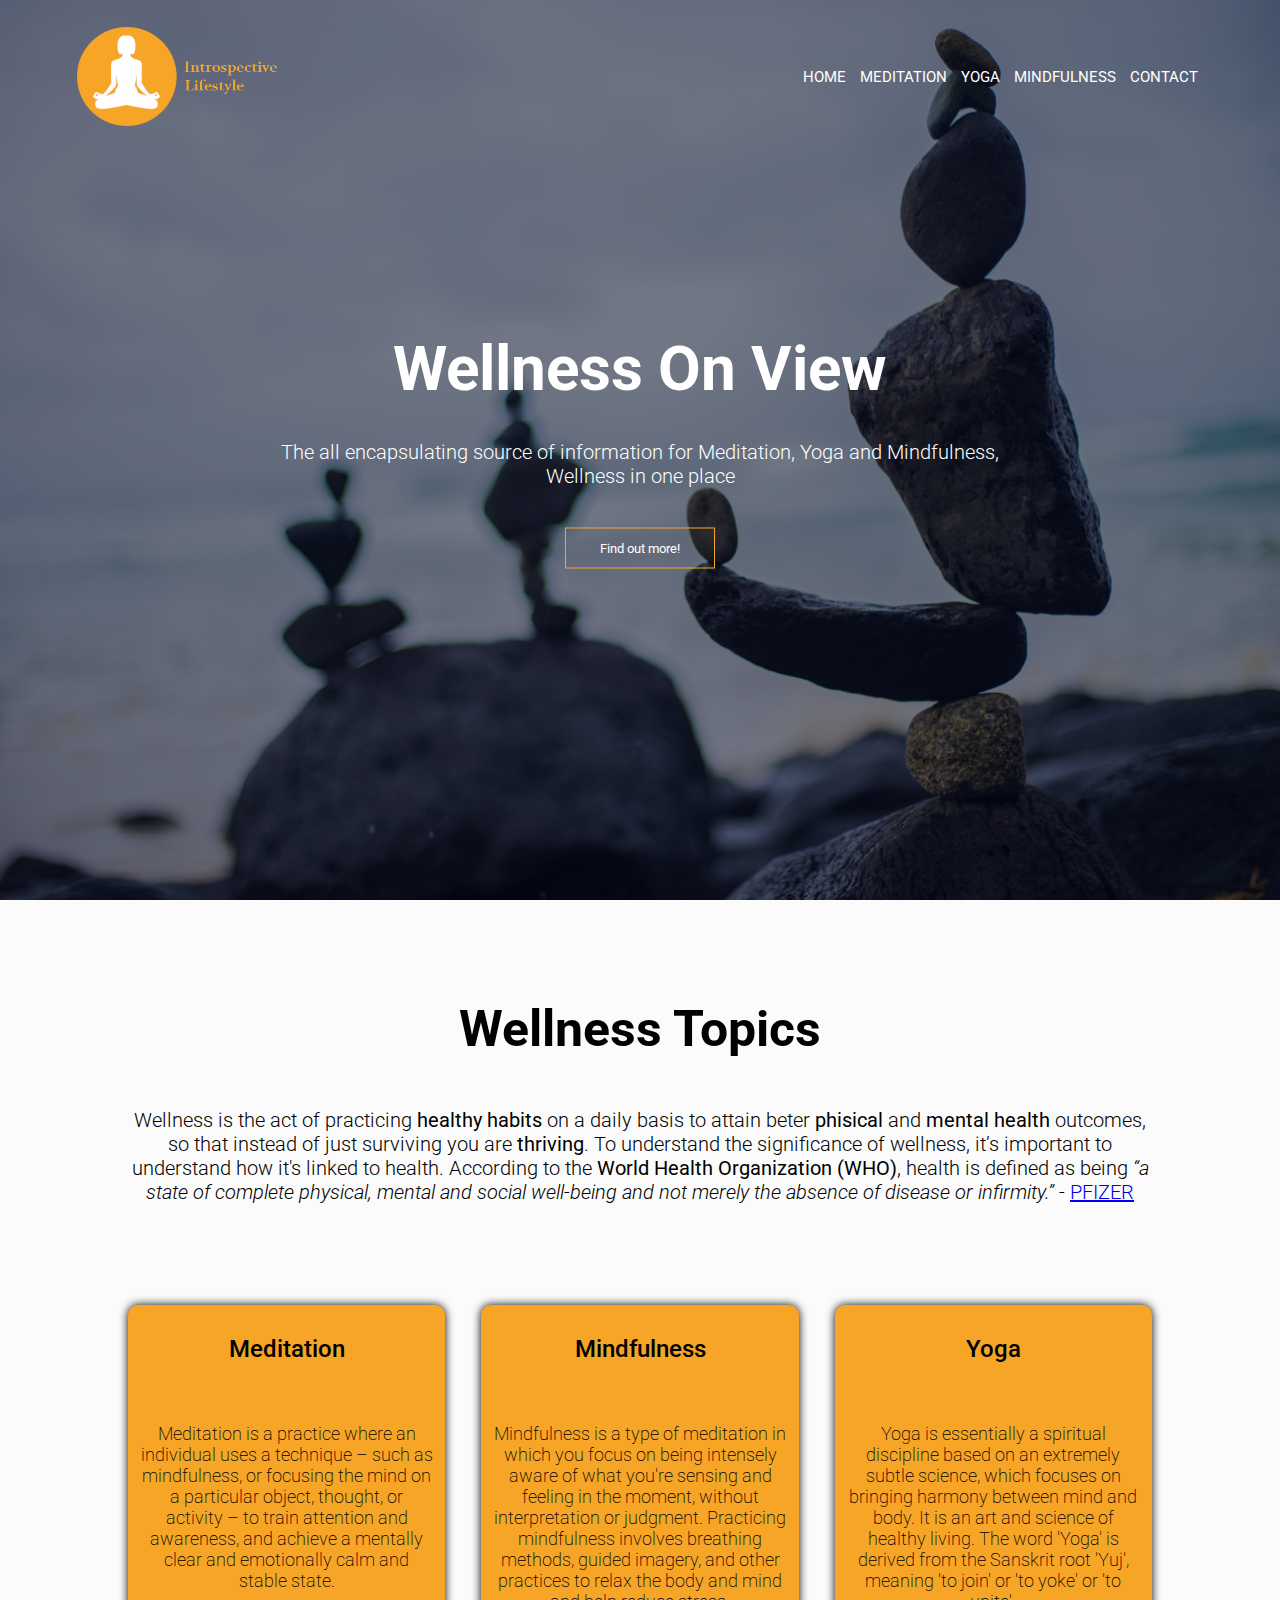
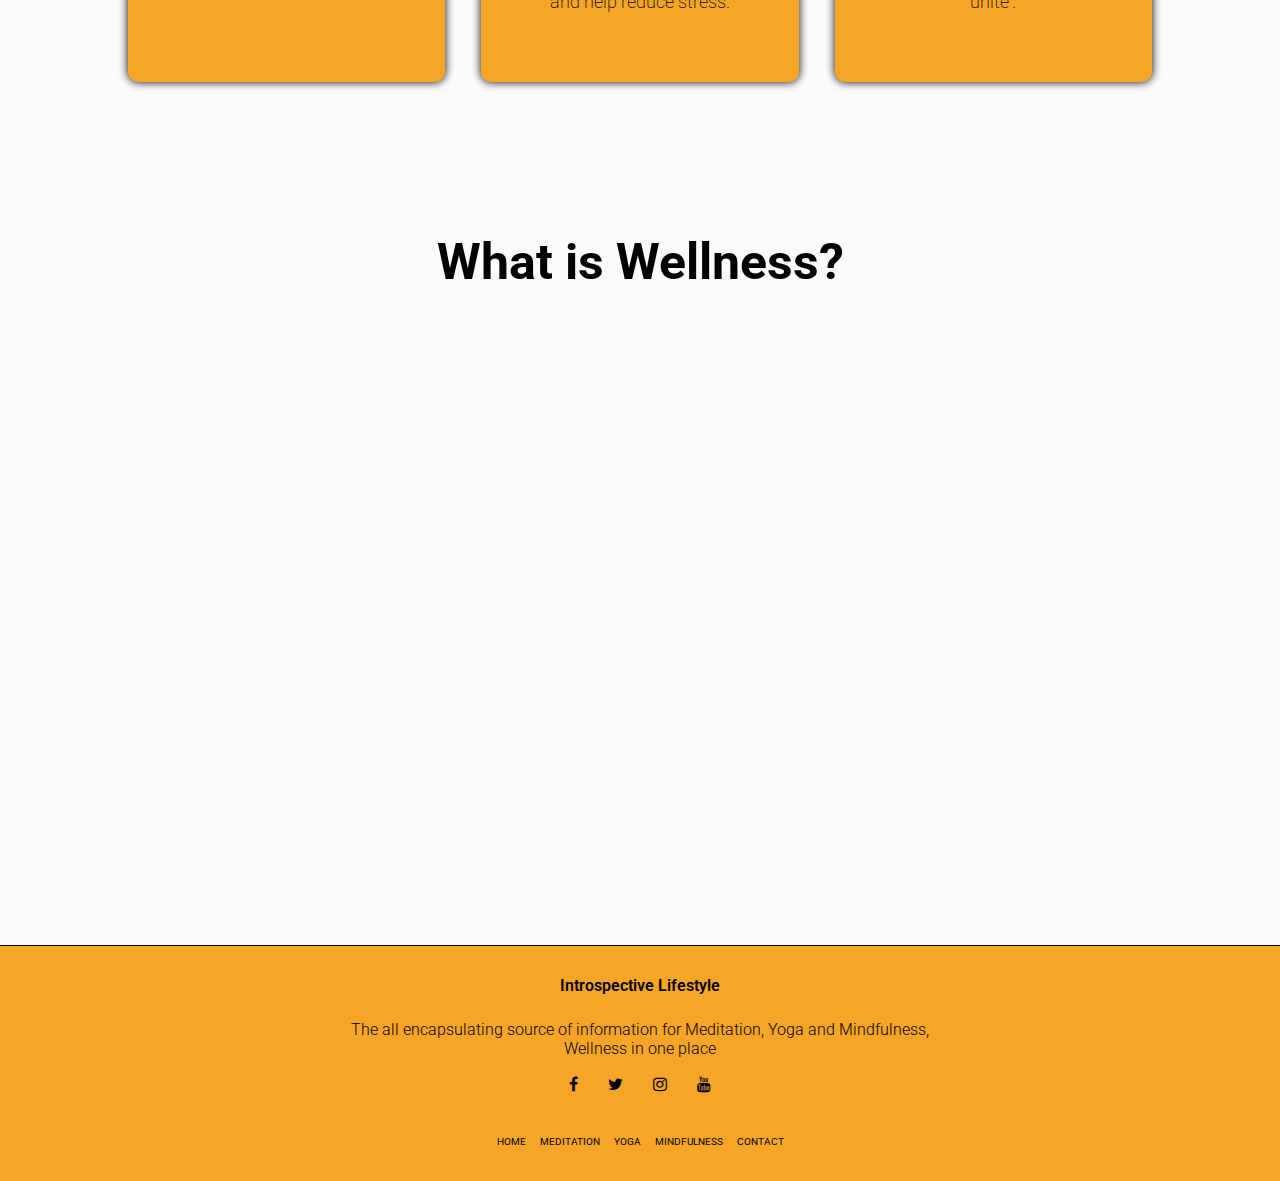
<file: index.html>
<!DOCTYPE html>
<html lang="en">

<head>
    <meta charset="UTF-8">
    <meta http-equiv="X-UA-Compatible" content="IE=edge">
    <meta name="viewport" content="width=device-width, initial-scale=1.0">
    <link rel="stylesheet" href="style.css">
    <link rel="preconnect" href="https://fonts.googleapis.com">
    <link rel="preconnect" href="https://fonts.gstatic.com" crossorigin>
    <link href="https://fonts.googleapis.com/css2?family=Roboto:wght@300;400;500;700&display=swap" rel="stylesheet">
    <link rel="stylesheet" href="https://cdnjs.cloudflare.com/ajax/libs/font-awesome/4.7.0/css/font-awesome.min.css">
    <title>Home</title>
</head>

<body>
    <section class="header">
        <nav>
            <!--introspective lifestyle logo-->
            <a href="index.html"><img src="media/images/Logo.png" alt="Logo"></a>
            <!--navigation bar-->
            <div class="nav-links">
                <ul>
                    <li><a href="index.html">HOME</a></li>
                    <li><a href="meditation.html">MEDITATION</a></li>
                    <li><a href="yoga.html">YOGA</a></li>
                    <li><a href="mindfulness.html">MINDFULNESS</a></li>
                    <li><a href="contact.html">CONTACT</a></li>
                </ul>
            </div>
        </nav>
        <div class="text-box">
            <!--opening text on page-->
            <h1>Wellness On View</h1>
            <!--subtext for the page-->
            <p>The all encapsulating source of information for Meditation, Yoga and Mindfulness, <br>
                Wellness in one place</p>
            <!--hero button which brings the user to the next section of the page-->
            <a href="#more" class="hero-btn">Find out more!</a>
        </div>
    </section>
    <!--wellness topic section-->
    <section id="more" class="wellness">
        <h1>Wellness Topics</h1>
        <p>Wellness is the act of practicing <b>healthy habits</b> on a daily basis to attain beter <b>phisical</b> and
            <b>mental health</b> outcomes, so that instead of just surviving you are <b>thriving</b>. To understand the
            significance of wellness, it’s important to understand how it's linked to health. According to the <b>World
                Health Organization (WHO)</b>, health is defined as being <em>“a state of complete physical, mental and
                social well-being and not merely the absence of disease or infirmity.”</em> - <a
                href="https://www.pfizer.com/health-wellness/wellness/what-is-wellness" target="_blank">PFIZER</a>
        </p>
        <div class="box-row">
            <!--box set up for text addition-->
            <div class="box-col">
                <h2>Meditation</h2>
                <p>Meditation is a practice where an individual uses a technique – such as mindfulness, or focusing the
                    mind on a particular object, thought, or activity – to train attention and awareness, and achieve a
                    mentally clear and emotionally calm and stable state.</p>
            </div>
            <!--box set up for text addition-->
            <div class="box-col">
                <h2>Mindfulness</h2>
                <p>Mindfulness is a type of meditation in which you focus on being intensely aware of what you're
                    sensing and feeling in the moment, without interpretation or judgment. Practicing mindfulness
                    involves breathing methods, guided imagery, and other practices to relax the body and mind and help
                    reduce stress.</p>
            </div>
            <!--box set up for text addition-->
            <div class="box-col">
                <h2>Yoga</h2>
                <p>Yoga is essentially a spiritual discipline based on an extremely subtle science, which focuses on
                    bringing harmony between mind and body. It is an art and science of healthy living. The word 'Yoga'
                    is derived from the Sanskrit root 'Yuj', meaning 'to join' or 'to yoke' or 'to unite'.</p>
            </div>
        </div>
    </section>
    <!--what is wellness section-->
    <section class="what-wellness">
        <h1>What is Wellness?</h1>
        <!--video for supporting title-->
        <iframe class="well-vid" width="560" height="315" src="https://www.youtube.com/embed/2NR4_5dt7JA"
            allow="accelerometer; autoplay; encrypted-media; gyroscope; picture-in-picture" allowfullscreen></iframe>
    </section>

    <!--footer section to be used accross all pages-->
    <footer>
        <h4>Introspective Lifestyle</h4>
        <p>The all encapsulating source of information for Meditation, Yoga and Mindfulness, <br>Wellness in one place
        </p>
        <!--social media icon section-->
        <div class="icons">
            <a href="https://www.facebook.com/" target="_blank"><i class="fa fa-facebook"></i></a>
            <a href="https://www.twitter.com/" target="_blank"><i class="fa fa-twitter"></i></a>
            <a href="https://www.instagram.com/" target="_blank"><i class="fa fa-instagram"></i></a>
            <a href="https://www.youtube.com/" target="_blank"><i class="fa fa-youtube"></i></a>
        </div>
        <!--nav-links for bottom of the page-->
        <nav class="bottom">
            <div class="bottom-links">
                <ul>
                    <li><a href="index.html">HOME</a></li>
                    <li><a href="meditation.html">MEDITATION</a></li>
                    <li><a href="yoga.html">YOGA</a></li>
                    <li><a href="mindfulness.html">MINDFULNESS</a></li>
                    <li><a href="contact.html">CONTACT</a></li>
                </ul>
            </div>
        </nav>
    </footer>
</body>

</html>
</file>
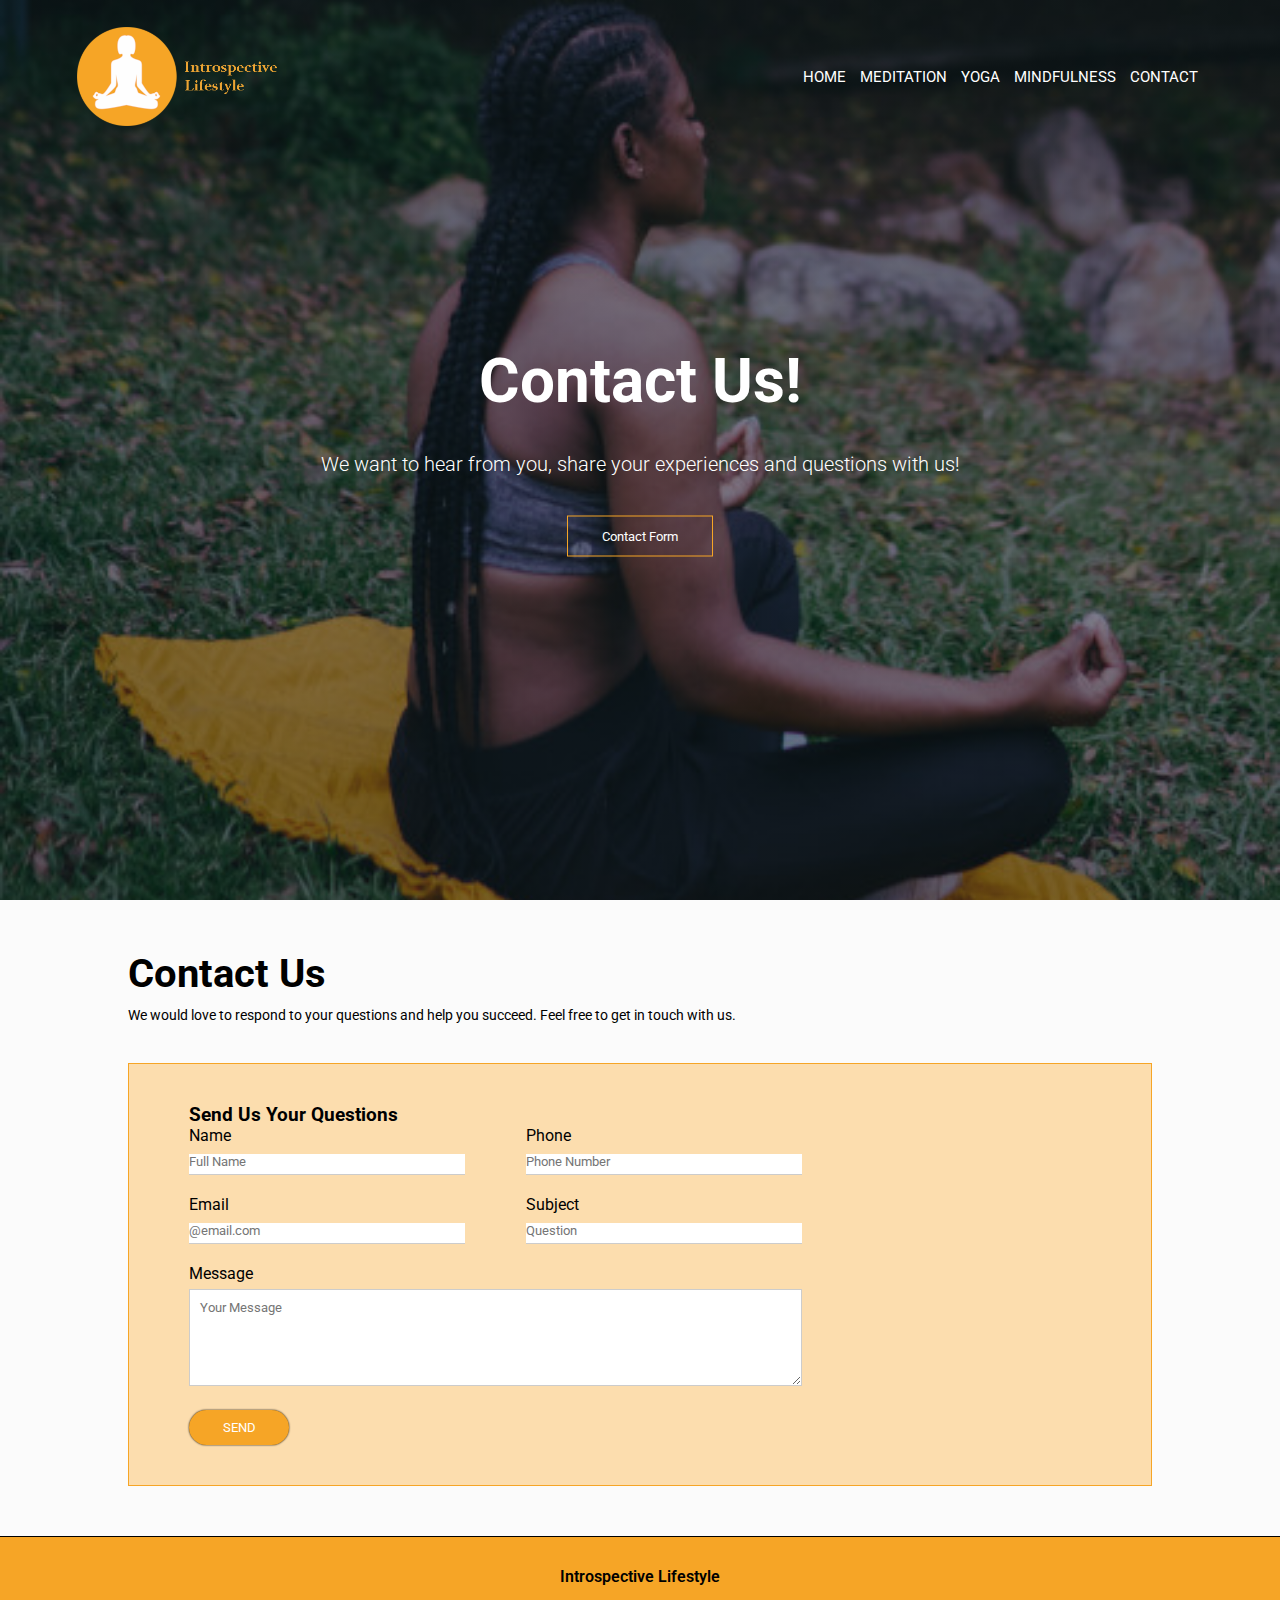
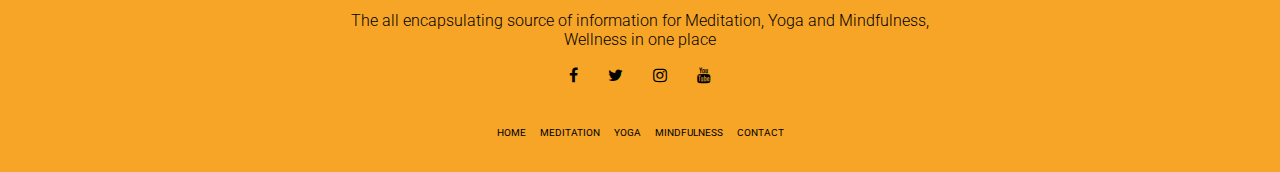
<file: contact.html>
<!DOCTYPE html>
<html lang="en">

<head>
    <meta charset="UTF-8">
    <meta http-equiv="X-UA-Compatible" content="IE=edge">
    <meta name="viewport" content="width=device-width, initial-scale=1.0">
    <link rel="stylesheet" href="style.css">
    <link rel="preconnect" href="https://fonts.googleapis.com">
    <link rel="preconnect" href="https://fonts.gstatic.com" crossorigin>
    <link href="https://fonts.googleapis.com/css2?family=Roboto:wght@300;400;500;700&display=swap" rel="stylesheet">
    <link rel="stylesheet" href="https://cdnjs.cloudflare.com/ajax/libs/font-awesome/4.7.0/css/font-awesome.min.css">
    <title>Contact</title>
</head>

<body>
    <section class="header-contact">
        <nav>
            <!--introspective lifestyle logo-->
            <a href="index.html"><img src="media/images/Logo.png" alt="Logo"></a>
            <!--navigation bar-->
            <div class="nav-links">
                <ul>
                    <li><a href="index.html">HOME</a></li>
                    <li><a href="meditation.html">MEDITATION</a></li>
                    <li><a href="yoga.html">YOGA</a></li>
                    <li><a href="mindfulness.html">MINDFULNESS</a></li>
                    <li><a href="contact.html">CONTACT</a></li>
                </ul>
            </div>
        </nav>
        <div class="text-box">
            <!--title text for the page-->
            <h1>Contact Us!</h1>
            <p>We want to hear from you, share your experiences and questions with us!</p>
            <a href="#more" class="hero-btn">Contact Form</a>
        </div>
    </section>
    <!--contact section-->
    <section id="more" class="contact">
        <div class="container">
            <h1>Contact Us</h1>
            <p>We would love to respond to your questions and help you succeed. Feel free to get in touch with us.</p>
            <div class="contact-box">
                <!--title for contact box-->
                <div class="contact-left">
                    <h3>Send Us Your Questions</h3>
                    <form>
                        <!--name input-->
                        <div class="input-row">
                            <div class="input-group">
                                <label>Name</label>
                                <input type="text" placeholder="Full Name">
                            </div>
                            <!--phone number input-->
                            <div class="input-group">
                                <label>Phone</label>
                                <input type="text" placeholder="Phone Number">
                            </div>
                        </div>
                        <!--email input-->
                        <div class="input-row">
                            <div class="input-group">
                                <label>Email</label>
                                <input type="email" placeholder="@email.com">
                            </div>
                            <!--subject box-->
                            <div class="input-group">
                                <label>Subject</label>
                                <input type="text" placeholder="Question">
                            </div>
                        </div>

                        <!--message box for user to input data-->
                        <label>Message</label>
                        <textarea rows="5" placeholder="Your Message"></textarea>

                        <button type="submit">SEND</button>

                    </form>
                </div>
            </div>
        </div>
    </section>
    <!--footer section to be used across all pages-->
    <footer>
        <h4>Introspective Lifestyle</h4>
        <p>The all encapsulating source of information for Meditation, Yoga and Mindfulness, <br>Wellness in one place
        </p>
        <div class="icons">
            <a href="https://www.facebook.com/" target="_blank"><i class="fa fa-facebook"></i></a>
            <a href="https://www.twitter.com/" target="_blank"><i class="fa fa-twitter"></i></a>
            <a href="https://www.instagram.com/" target="_blank"><i class="fa fa-instagram"></i></a>
            <a href="https://www.youtube.com/" target="_blank"><i class="fa fa-youtube"></i></a>
        </div>
        <nav class="bottom">
            <div class="bottom-links">
                <ul>
                    <li><a href="index.html">HOME</a></li>
                    <li><a href="meditation.html">MEDITATION</a></li>
                    <li><a href="yoga.html">YOGA</a></li>
                    <li><a href="mindfulness.html">MINDFULNESS</a></li>
                    <li><a href="contact.html">CONTACT</a></li>
                </ul>
            </div>
        </nav>
    </footer>
</body>

</html>
</file>
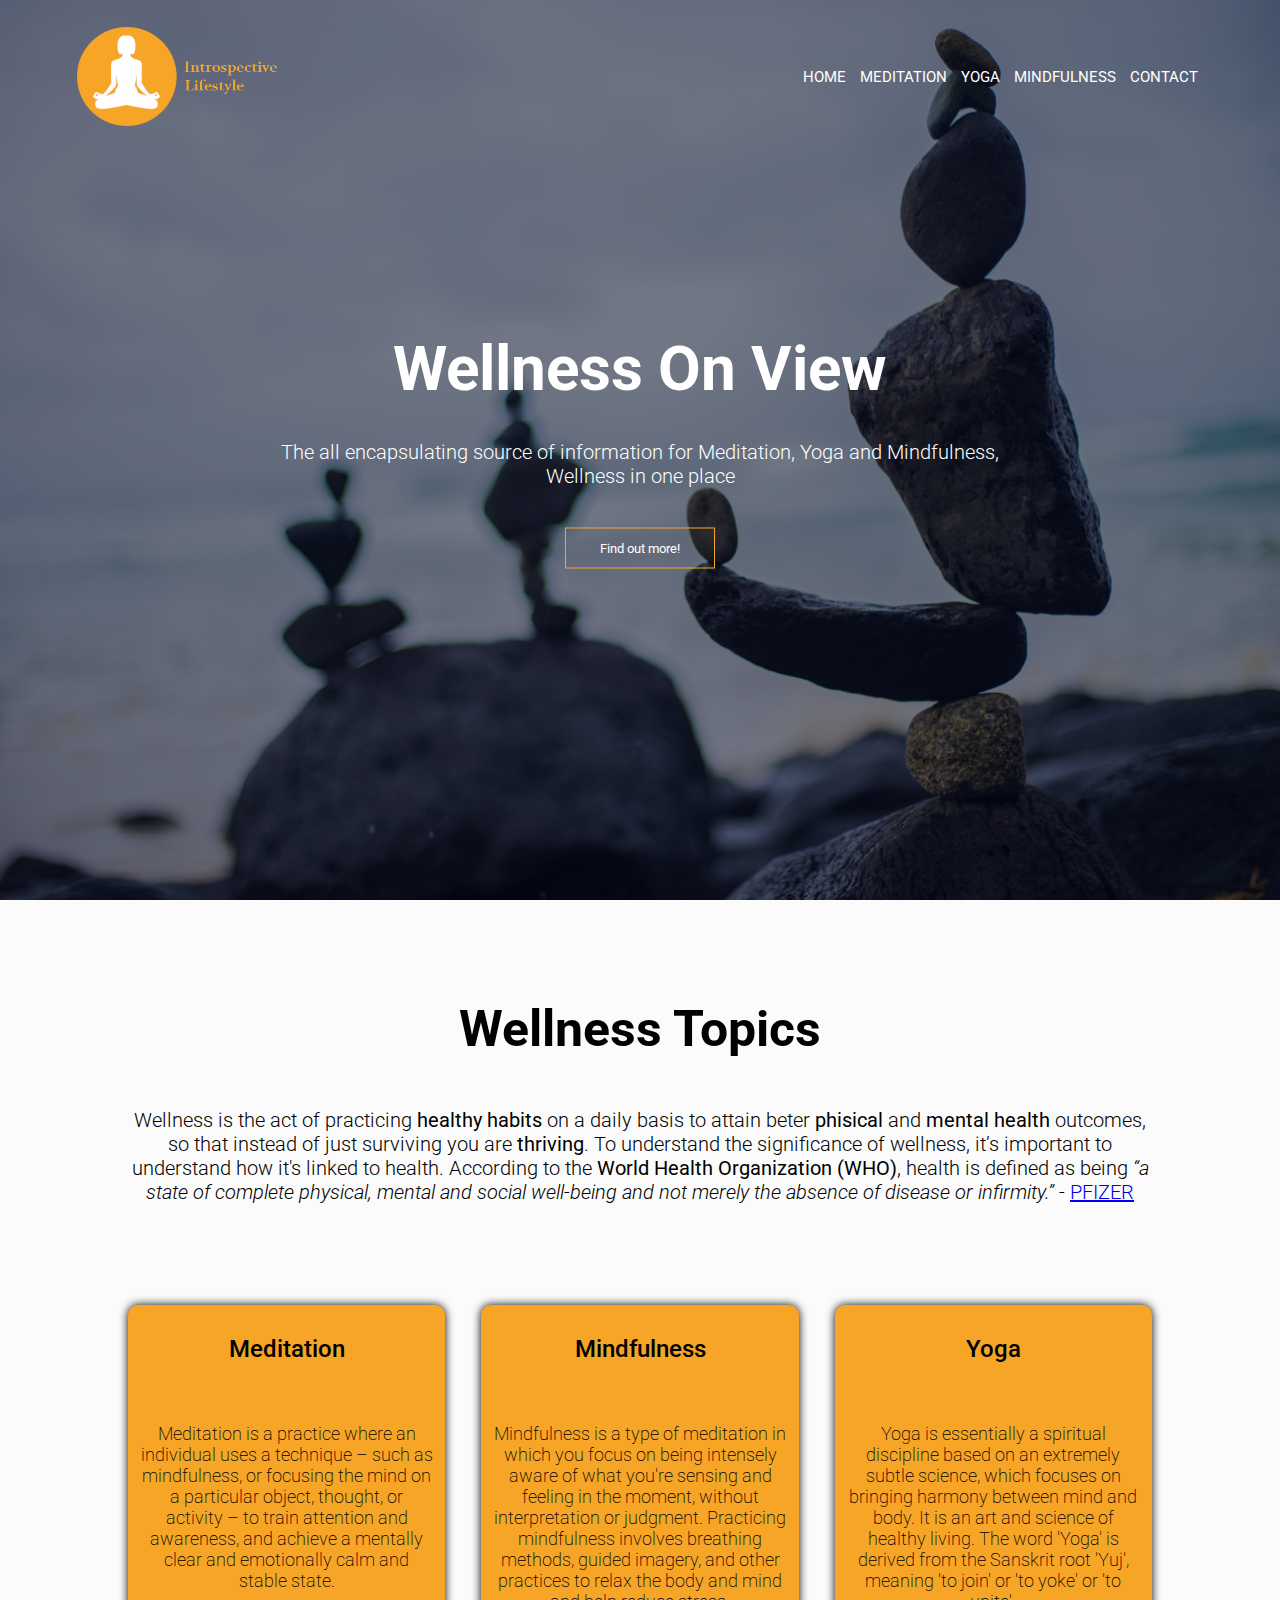
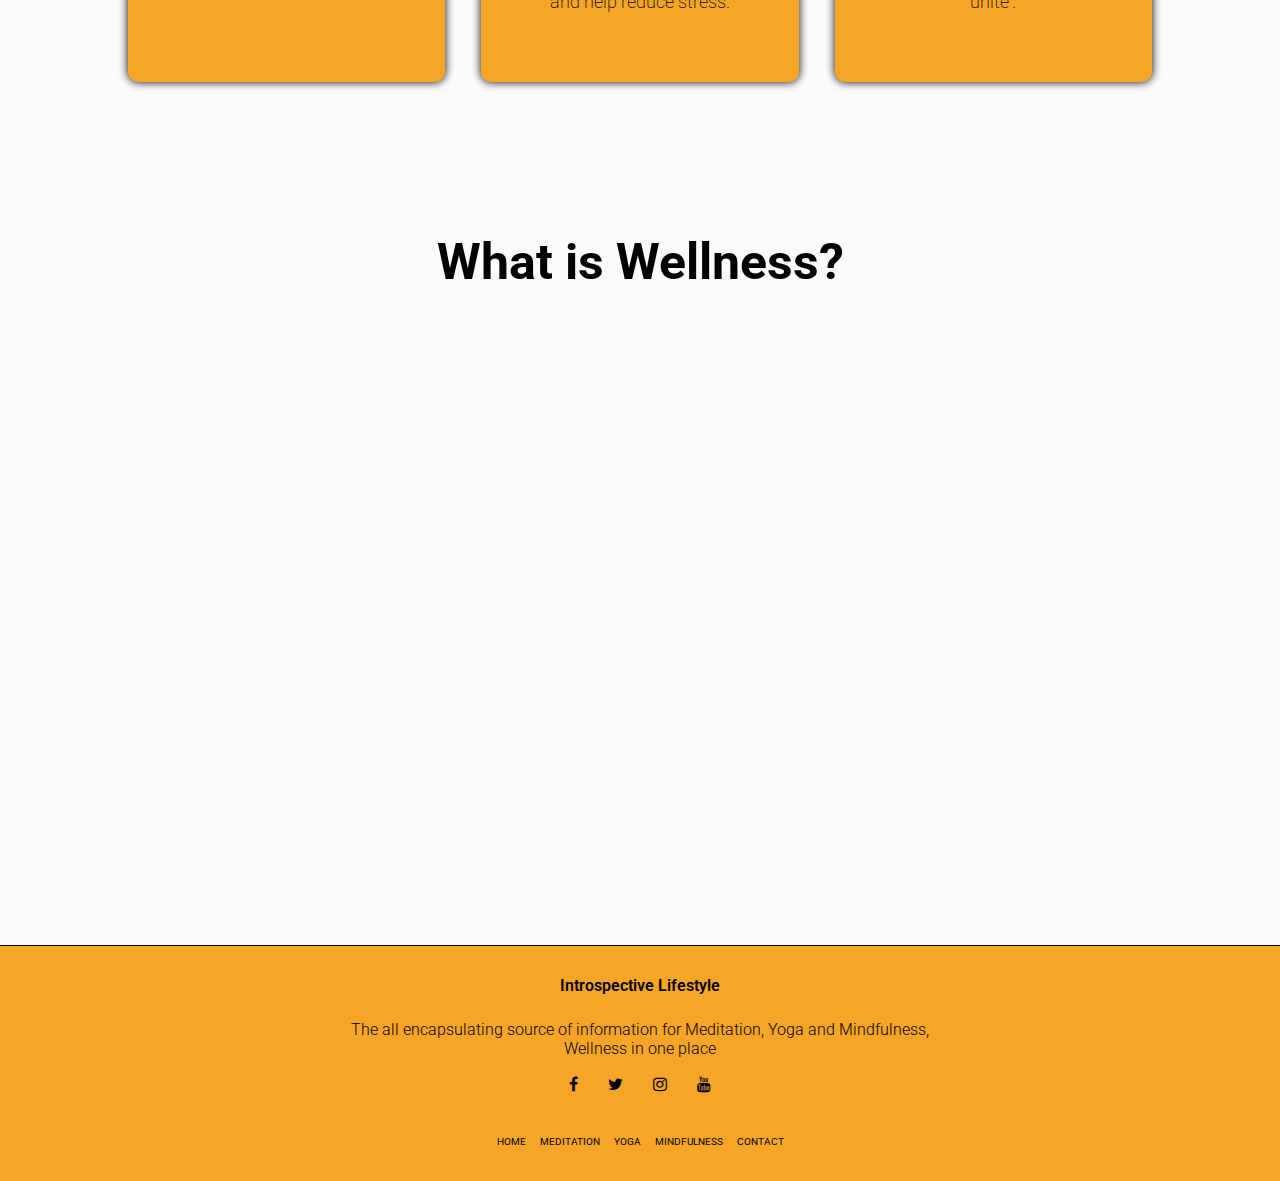
<file: home.html>
<!DOCTYPE html>
<html lang="en">
<head>
    <meta charset="UTF-8">
    <meta http-equiv="X-UA-Compatible" content="IE=edge">
    <meta name="viewport" content="width=device-width, initial-scale=1.0">
    <link rel="stylesheet" href="style.css">
    <link rel="preconnect" href="https://fonts.googleapis.com">
    <link rel="preconnect" href="https://fonts.gstatic.com" crossorigin>
    <link href="https://fonts.googleapis.com/css2?family=Roboto:wght@300;400;500;700&display=swap" rel="stylesheet">
    <link rel="stylesheet" href="https://cdnjs.cloudflare.com/ajax/libs/font-awesome/4.7.0/css/font-awesome.min.css">
    <title>Home</title>
</head>
<body>
    <section class="header">
        <nav>
            <a href="home.html"><img src="media/images/Logo.png" alt="Logo"></a>
            <div class="nav-links">
                <ul>
                    <li><a href="home.html">HOME</a></li>
                    <li><a href="meditation.html">MEDITATION</a></li>
                    <li><a href="yoga.html">YOGA</a></li>
                    <li><a href="mindfulness.html">MINDFULNESS</a></li>
                    <li><a href="contact.html">CONTACT</a></li>
                </ul>
            </div>
        </nav>
    <div class="text-box">
        <h1>Wellness On View</h1>
        <p>The all encapsulating source of information for Meditation, Yoga and Mindfulness, <br>
            Wellness in one place</p>
        <a href="#more" class="hero-btn">Find out more!</a>
    </div>
    </section>
<!--section two-->
    <section id="more" class="wellness">
        <h1>Wellness Topics</h1>
        <p>Wellness is the act of practicing <b>healthy habits</b> on a daily basis to attain beter <b>phisical</b> and <b>mental health</b> outcomes, so that instead of just surviving you are <b>thriving</b>. To understand the significance of wellness, it’s important to understand how it's linked to health. According to the <b>World Health Organization (WHO)</b>, health is defined as being <em>“a state of complete physical, mental and social well-being and not merely the absence of disease or infirmity.”</em> - <a href="https://www.pfizer.com/health-wellness/wellness/what-is-wellness" target="_blank">PFIZER</a></p>
        <div class="box-row">
            <div class="box-col">
                <h2>Meditation</h2>
                <p>Meditation is a practice where an individual uses a technique – such as mindfulness, or focusing the mind on a particular object, thought, or activity – to train attention and awareness, and achieve a mentally clear and emotionally calm and stable state.</p>
            </div>
            <div class="box-col">
                <h2>Mindfulness</h2>
                <p>Mindfulness is a type of meditation in which you focus on being intensely aware of what you're sensing and feeling in the moment, without interpretation or judgment. Practicing mindfulness involves breathing methods, guided imagery, and other practices to relax the body and mind and help reduce stress.</p>
            </div>
            <div class="box-col">
                <h2>Yoga</h2>
                <p>Yoga is essentially a spiritual discipline based on an extremely subtle science, which focuses on bringing harmony between mind and body. It is an art and science of healthy living. The word 'Yoga' is derived from the Sanskrit root 'Yuj', meaning 'to join' or 'to yoke' or 'to unite'.</p>
            </div>
        </div>
    </section>
<!--section three-->
    <section class="what-wellness">
        <h1>What is Wellness?</h1>
        <iframe class="well-vid" width="560" height="315" src="https://www.youtube.com/embed/2NR4_5dt7JA"
        allow="accelerometer; autoplay; encrypted-media; gyroscope; picture-in-picture" allowfullscreen></iframe>
    </section>

<footer>
    <h4>Introspective Lifestyle</h4>
    <p>The all encapsulating source of information for Meditation, Yoga and Mindfulness, <br>Wellness in one place</p>
    <div class="icons">
        <a href="https://www.facebook.com/" target="_blank"><i class="fa fa-facebook"></i></a>
        <a href="https://www.twitter.com/" target="_blank"><i class="fa fa-twitter"></i></a>
        <a href="https://www.instagram.com/" target="_blank"><i class="fa fa-instagram"></i></a>
        <a href="https://www.youtube.com/" target="_blank"><i class="fa fa-youtube"></i></a>
    </div>
    <nav class="bottom">
        <div class="bottom-links">
            <ul>
                <li><a href="home.html">HOME</a></li>
                <li><a href="meditation.html">MEDITATION</a></li>
                <li><a href="yoga.html">YOGA</a></li>
                <li><a href="mindfulness.html">MINDFULNESS</a></li>
                <li><a href="contact.html">CONTACT</a></li>
            </ul>
        </div>
    </nav>
</footer>
</body>
</html>
</file>
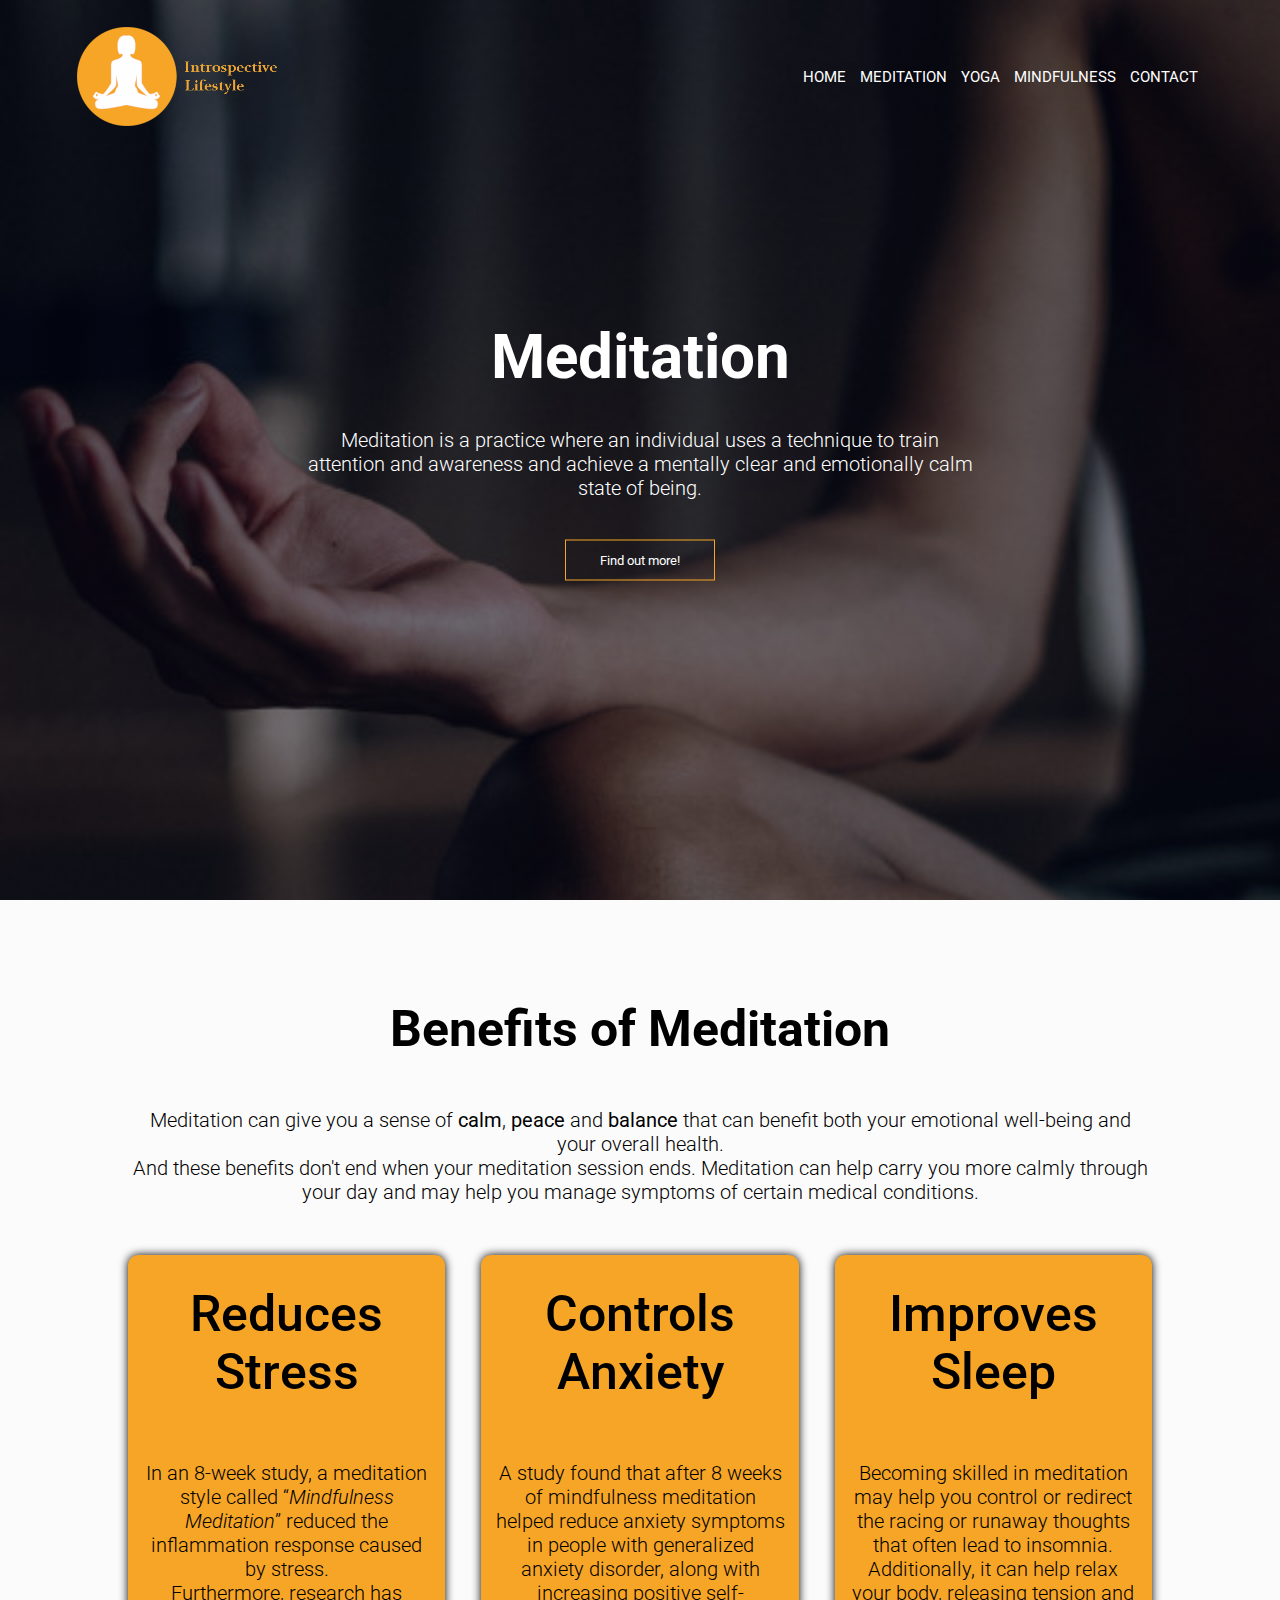
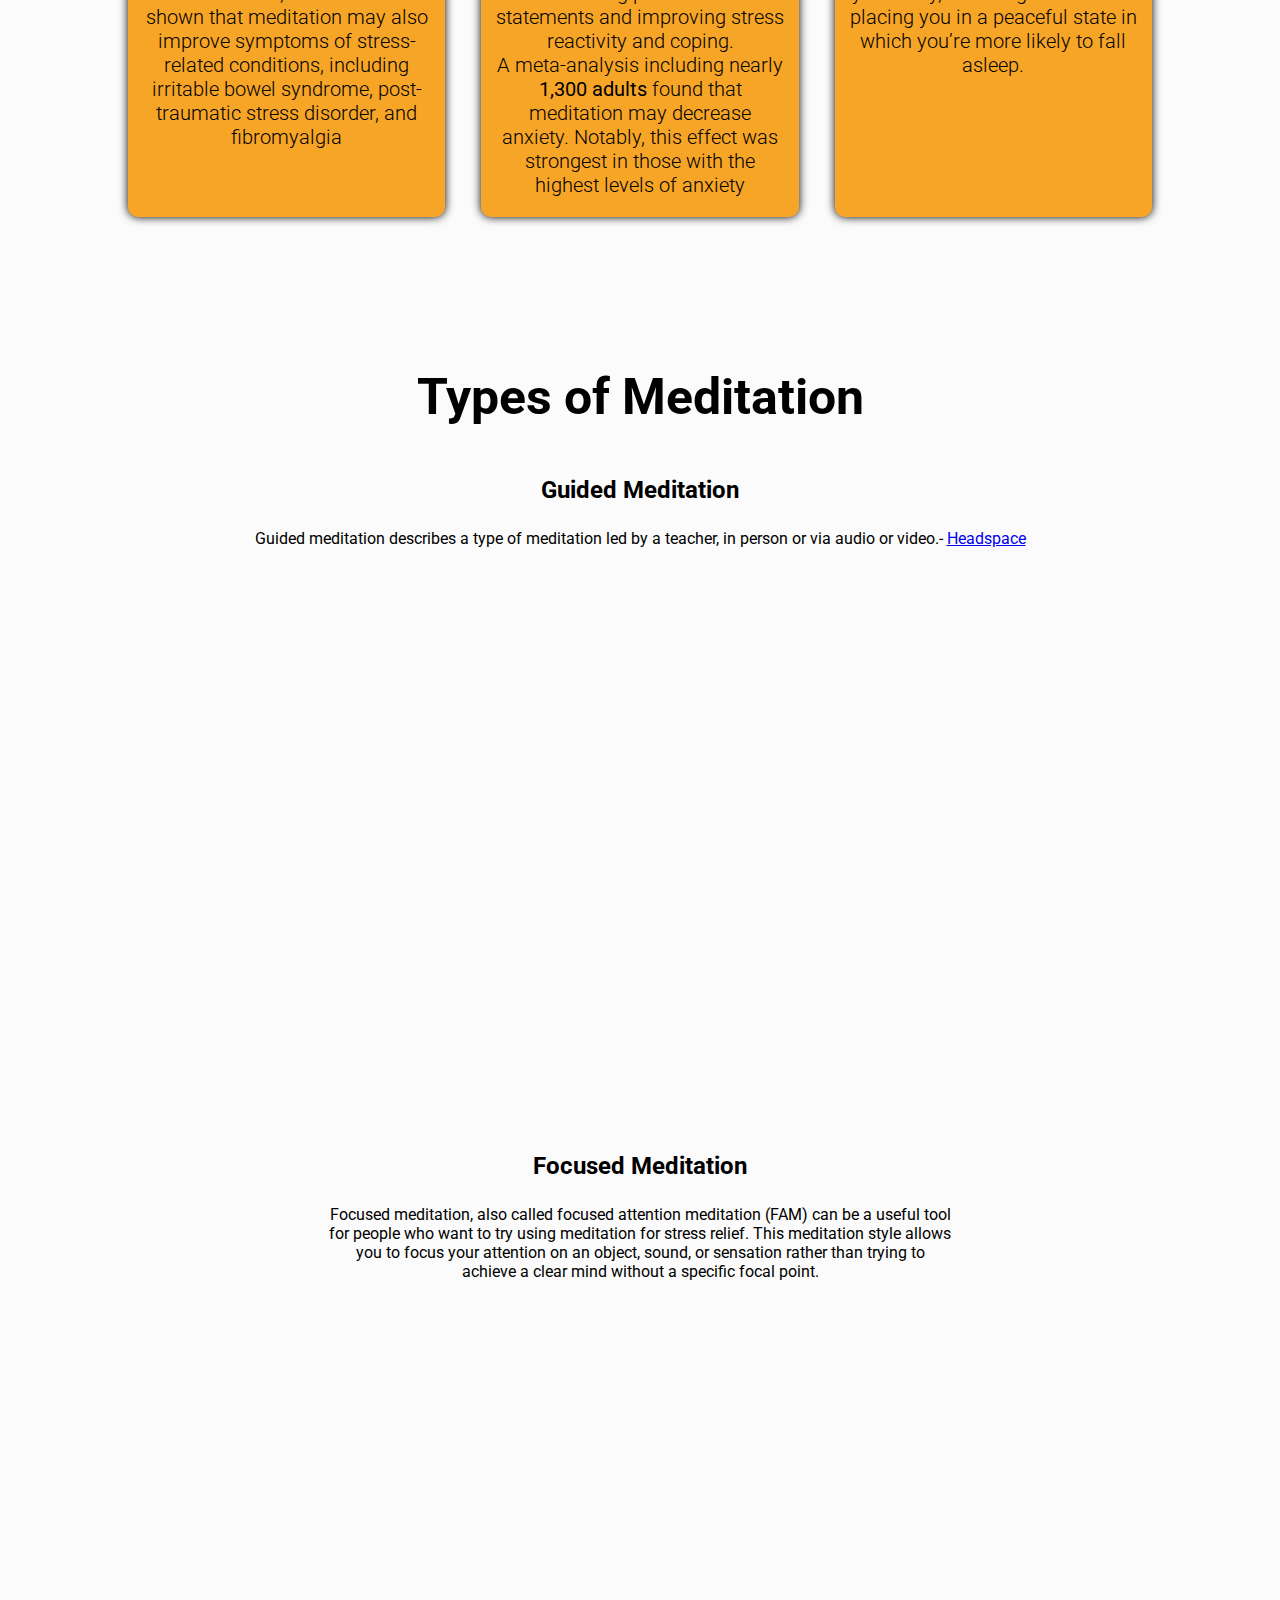
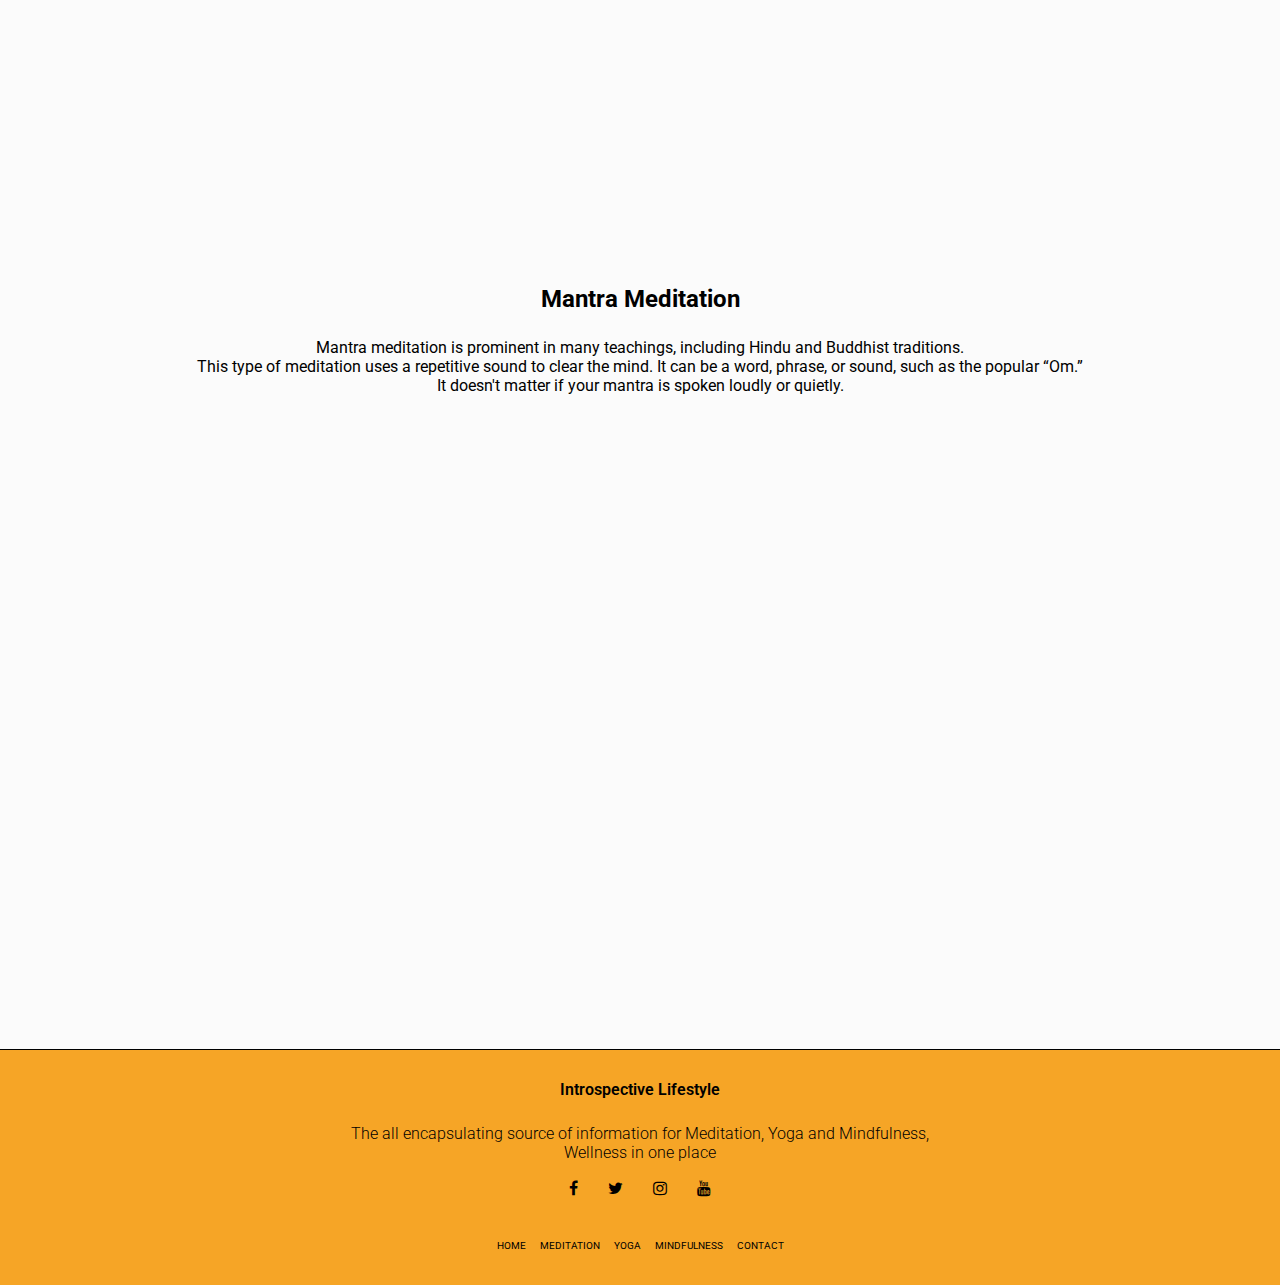
<file: meditation.html>
<!DOCTYPE html>
<html lang="en">

<head>
    <meta charset="UTF-8">
    <meta http-equiv="X-UA-Compatible" content="IE=edge">
    <meta name="viewport" content="width=device-width, initial-scale=1.0">
    <link rel="stylesheet" href="style.css">
    <link rel="preconnect" href="https://fonts.googleapis.com">
    <link rel="preconnect" href="https://fonts.gstatic.com" crossorigin>
    <link href="https://fonts.googleapis.com/css2?family=Roboto:wght@300;400;500;700&display=swap" rel="stylesheet">
    <link rel="stylesheet" href="https://cdnjs.cloudflare.com/ajax/libs/font-awesome/4.7.0/css/font-awesome.min.css">
    <title>Meditation</title>
</head>

<body>
    <section class="header-med">
        <nav>
            <!--introspective lifestyle logo-->
            <a href="index.html"><img src="media/images/Logo.png" alt="Logo"></a>
            <!--navigation bar-->
            <div class="nav-links">
                <ul>
                    <li><a href="index.html">HOME</a></li>
                    <li><a href="meditation.html">MEDITATION</a></li>
                    <li><a href="yoga.html">YOGA</a></li>
                    <li><a href="mindfulness.html">MINDFULNESS</a></li>
                    <li><a href="contact.html">CONTACT</a></li>
                </ul>
            </div>
        </nav>
        <div class="text-box">
            <!--title text on page-->
            <h1>Meditation</h1>
            <!--subtext for the page explaining title-->
            <p>Meditation is a practice where an individual uses a technique to train <br>attention and awareness and
                achieve a mentally clear and emotionally calm <br>state of being.</p>
            <!--hero button which brings the user to the next section of the page-->
            <a href="#more" class="hero-btn">Find out more!</a>
        </div>
    </section>
    <!--meditation benefits section-->
    <section id="more" class="med-benefits">
        <h2>Benefits of Meditation</h2>
        <p>Meditation can give you a sense of <b>calm</b>, <b>peace</b> and <b>balance</b> that can benefit both your
            emotional well-being and your overall health.
            <br>And these benefits don't end when your meditation session ends. Meditation can help carry you more
            calmly through your day and may help you manage symptoms of certain medical conditions.
        </p>

        <div class="box-row">
            <!--box set up for text addition-->
            <div class="box-col">
                <h2>Reduces Stress</h2>
                <p>In an 8-week study, a meditation style called “<i>Mindfulness Meditation</i>” reduced the
                    inflammation response caused by stress. <br>Furthermore, research has shown that meditation may also
                    improve symptoms of stress-related conditions, including irritable bowel syndrome, post-traumatic
                    stress disorder, and fibromyalgia</p>
            </div>
            <!--box set up for text addition-->
            <div class="box-col">
                <h2>Controls Anxiety</h2>
                <p>A study found that after 8 weeks of mindfulness meditation helped reduce anxiety symptoms in people
                    with generalized anxiety disorder, along with increasing positive self-statements and improving
                    stress reactivity and coping. <br>A meta-analysis including nearly <b>1,300 adults</b> found that
                    meditation may decrease anxiety. Notably, this effect was strongest in those with the highest levels
                    of anxiety </p>
            </div>
            <!--box set up for text addition-->
            <div class="box-col">
                <h2>Improves Sleep</h2>
                <p>Becoming skilled in meditation may help you control or redirect the racing or runaway thoughts that
                    often lead to insomnia. <br>Additionally, it can help relax your body, releasing tension and placing
                    you in a peaceful state in which you’re more likely to fall asleep.</p>
            </div>
        </div>
    </section>
    <!--types of meditation section-->
    <section class="what-wellness">
        <h1>Types of Meditation</h1>
        <!--information for types of meditation section-->
        <div class="info">
            <h2>Guided Meditation</h2>
            <p>Guided meditation describes a type of meditation led by a teacher, in person or via audio or video.- <a
                    href="https://www.headspace.com/meditation/guided-meditation" target="_blank">Headspace</a></p>
        </div>
        <!--video to support text-->
        <iframe class="well-vid" width="560" height="315" src="https://www.youtube.com/embed/5GSeWdjyr1c"
            allow="accelerometer; autoplay; encrypted-media; gyroscope; picture-in-picture" allowfullscreen></iframe>
        <!--information for types of meditation section-->
        <div class="info">
            <h2>Focused Meditation</h2>
            <p>Focused meditation, also called focused attention meditation (FAM) can be a useful tool <br>for people
                who want to try using meditation for stress relief. This meditation style allows <br>you to focus your
                attention on an object, sound, or sensation rather than trying to <br>achieve a clear mind without a
                specific focal point.</p>
        </div>
        <!--video to support text-->
        <iframe class="well-vid" width="560" height="315" src="https://www.youtube.com/embed/CcqZ47d398k"
            allow="accelerometer; autoplay; encrypted-media; gyroscope; picture-in-picture" allowfullscreen></iframe>
        <!--information for types of meditation section-->
        <div class="info">
            <h2>Mantra Meditation</h2>
            <p>Mantra meditation is prominent in many teachings, including Hindu and Buddhist traditions. <br>This type
                of meditation uses a repetitive sound to clear the mind. It can be a word, phrase, or sound, such as the
                popular “Om.” <br>It doesn't matter if your mantra is spoken loudly or quietly.</p>
        </div>
        <!--video to support text-->
        <iframe class="well-vid" width="560" height="315" src="https://www.youtube.com/embed/vbVh43mTHF4"
            allow="accelerometer; autoplay; encrypted-media; gyroscope; picture-in-picture" allowfullscreen></iframe>
    </section>
    <!--footer section to be used accross all pages-->
    <footer>
        <h4>Introspective Lifestyle</h4>
        <p>The all encapsulating source of information for Meditation, Yoga and Mindfulness, <br>Wellness in one place
        </p>
        <div class="icons">
            <a href="https://www.facebook.com/" target="_blank"><i class="fa fa-facebook"></i></a>
            <a href="https://www.twitter.com/" target="_blank"><i class="fa fa-twitter"></i></a>
            <a href="https://www.instagram.com/" target="_blank"><i class="fa fa-instagram"></i></a>
            <a href="https://www.youtube.com/" target="_blank"><i class="fa fa-youtube"></i></a>
        </div>
        <nav class="bottom">
            <div class="bottom-links">
                <ul>
                    <li><a href="index.html">HOME</a></li>
                    <li><a href="meditation.html">MEDITATION</a></li>
                    <li><a href="yoga.html">YOGA</a></li>
                    <li><a href="mindfulness.html">MINDFULNESS</a></li>
                    <li><a href="contact.html">CONTACT</a></li>
                </ul>
            </div>
        </nav>
    </footer>
</body>

</html>
</file>
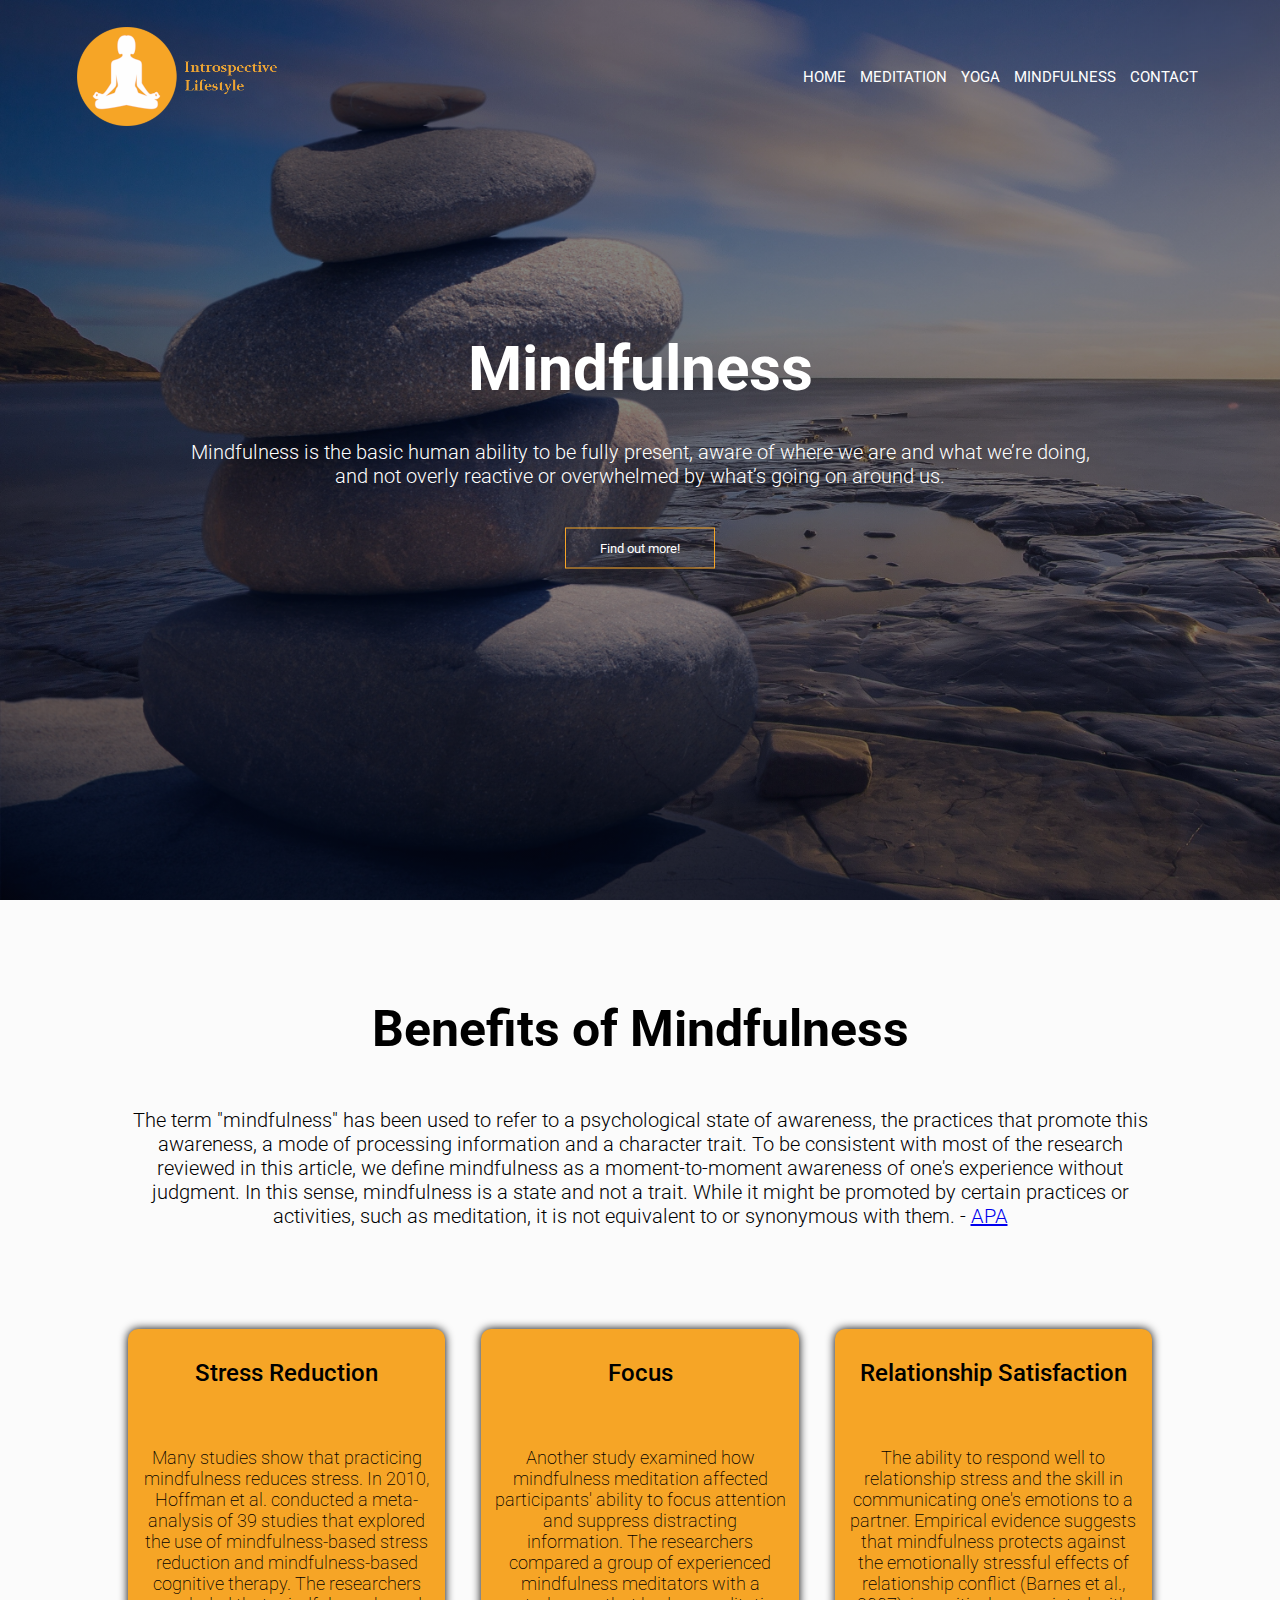
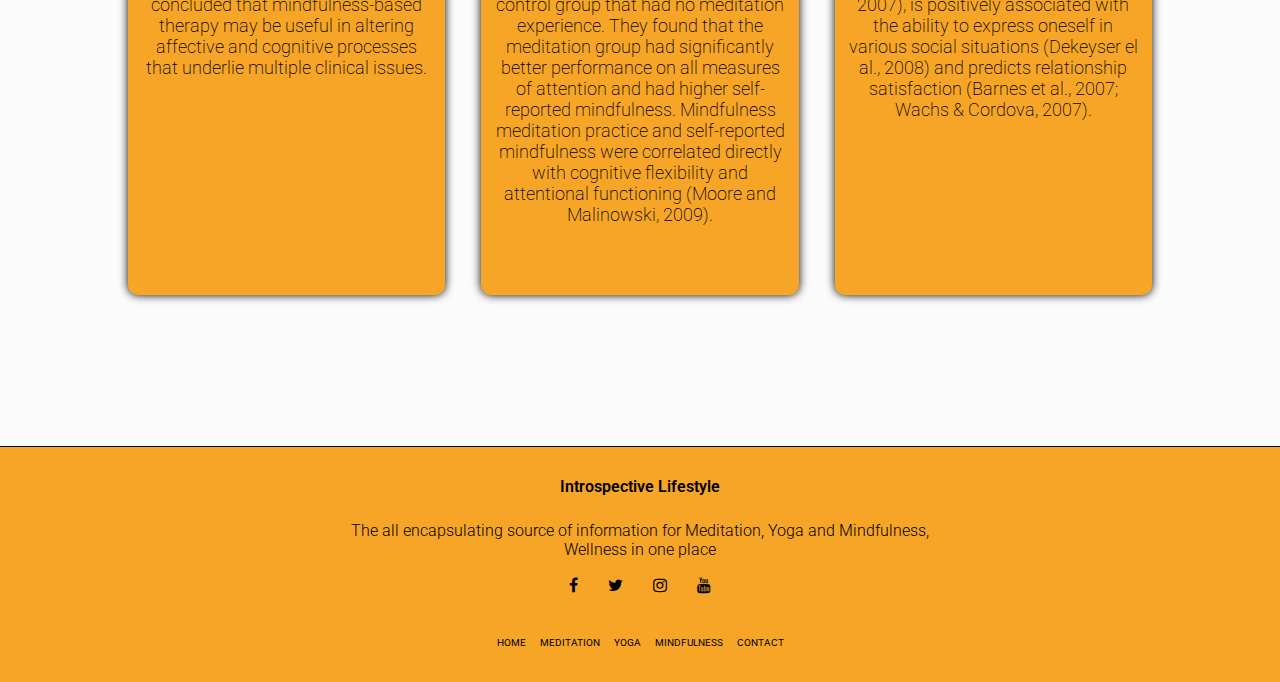
<file: mindfulness.html>
<!DOCTYPE html>
<html lang="en">

<head>
    <meta charset="UTF-8">
    <meta http-equiv="X-UA-Compatible" content="IE=edge">
    <meta name="viewport" content="width=device-width, initial-scale=1.0">
    <link rel="stylesheet" href="style.css">
    <link rel="preconnect" href="https://fonts.googleapis.com">
    <link rel="preconnect" href="https://fonts.gstatic.com" crossorigin>
    <link href="https://fonts.googleapis.com/css2?family=Roboto:wght@300;400;500;700&display=swap" rel="stylesheet">
    <link rel="stylesheet" href="https://cdnjs.cloudflare.com/ajax/libs/font-awesome/4.7.0/css/font-awesome.min.css">
    <title>Mindfulness</title>
</head>

<body>
    <section class="header-mind">
        <nav>
            <!--introspective lifestyle logo-->
            <a href="index.html"><img src="media/images/Logo.png" alt="Logo"></a>
            <!--navigation bar-->
            <div class="nav-links">
                <ul>
                    <li><a href="index.html">HOME</a></li>
                    <li><a href="meditation.html">MEDITATION</a></li>
                    <li><a href="yoga.html">YOGA</a></li>
                    <li><a href="mindfulness.html">MINDFULNESS</a></li>
                    <li><a href="contact.html">CONTACT</a></li>
                </ul>
            </div>
        </nav>
        <div class="text-box">
            <!---title text for page-->
            <h1>Mindfulness</h1>
            <!--subtext explaining title-->
            <p>Mindfulness is the basic human ability to be fully present, aware of where we are and what we’re doing,
                <br>and not overly reactive or overwhelmed by what’s going on around us.
            </p>
            <a href="#more" class="hero-btn">Find out more!</a>
        </div>
    </section>
    <section id="more" class="wellness">
        <!--benefits of meditation section-->
        <!--box section added with text-->
        <h1>Benefits of Mindfulness</h1>
        <p>The term "mindfulness" has been used to refer to a psychological state of awareness, the practices that
            promote this awareness, a mode of processing information and a character trait. To be consistent with most
            of the research reviewed in this article, we define mindfulness as a moment-to-moment awareness of one's
            experience without judgment. In this sense, mindfulness is a state and not a trait. While it might be
            promoted by certain practices or activities, such as meditation, it is not equivalent to or synonymous with
            them. - <a href="https://www.apa.org/monitor/2012/07-08/ce-corner" target="_blank">APA</a></p>
        <div class="box-row">
            <div class="box-col">
                <h2>Stress Reduction</h2>
                <p> Many studies show that practicing mindfulness reduces stress. In 2010, Hoffman et al. conducted a
                    meta-analysis of 39 studies that explored the use of mindfulness-based stress reduction and
                    mindfulness-based cognitive therapy. The researchers concluded that mindfulness-based therapy may be
                    useful in altering affective and cognitive processes that underlie multiple clinical issues.</p>
            </div>
            <div class="box-col">
                <h2>Focus</h2>
                <p>Another study examined how mindfulness meditation affected participants' ability to focus attention
                    and suppress distracting information. The researchers compared a group of experienced mindfulness
                    meditators with a control group that had no meditation experience. They found that the meditation
                    group had significantly better performance on all measures of attention and had higher self-reported
                    mindfulness. Mindfulness meditation practice and self-reported mindfulness were correlated directly
                    with cognitive flexibility and attentional functioning (Moore and Malinowski, 2009).</p>
            </div>
            <div class="box-col">
                <h2>Relationship Satisfaction</h2>
                <p>The ability to respond well to relationship stress and the skill in communicating one's emotions to a
                    partner. Empirical evidence suggests that mindfulness protects against the emotionally stressful
                    effects of relationship conflict (Barnes et al., 2007), is positively associated with the ability to
                    express oneself in various social situations (Dekeyser el al., 2008) and predicts relationship
                    satisfaction (Barnes et al., 2007; Wachs & Cordova, 2007).</p>
            </div>
        </div>
    </section>
    <!--footer section to be used across all pages-->
    <footer>
        <h4>Introspective Lifestyle</h4>
        <p>The all encapsulating source of information for Meditation, Yoga and Mindfulness, <br>Wellness in one place
        </p>
        <div class="icons">
            <a href="https://www.facebook.com/" target="_blank"><i class="fa fa-facebook"></i></a>
            <a href="https://www.twitter.com/" target="_blank"><i class="fa fa-twitter"></i></a>
            <a href="https://www.instagram.com/" target="_blank"><i class="fa fa-instagram"></i></a>
            <a href="https://www.youtube.com/" target="_blank"><i class="fa fa-youtube"></i></a>
        </div>
        <nav class="bottom">
            <div class="bottom-links">
                <ul>
                    <li><a href="index.html">HOME</a></li>
                    <li><a href="meditation.html">MEDITATION</a></li>
                    <li><a href="yoga.html">YOGA</a></li>
                    <li><a href="mindfulness.html">MINDFULNESS</a></li>
                    <li><a href="contact.html">CONTACT</a></li>
                </ul>
            </div>
        </nav>
    </footer>
</body>

</html>
</file>
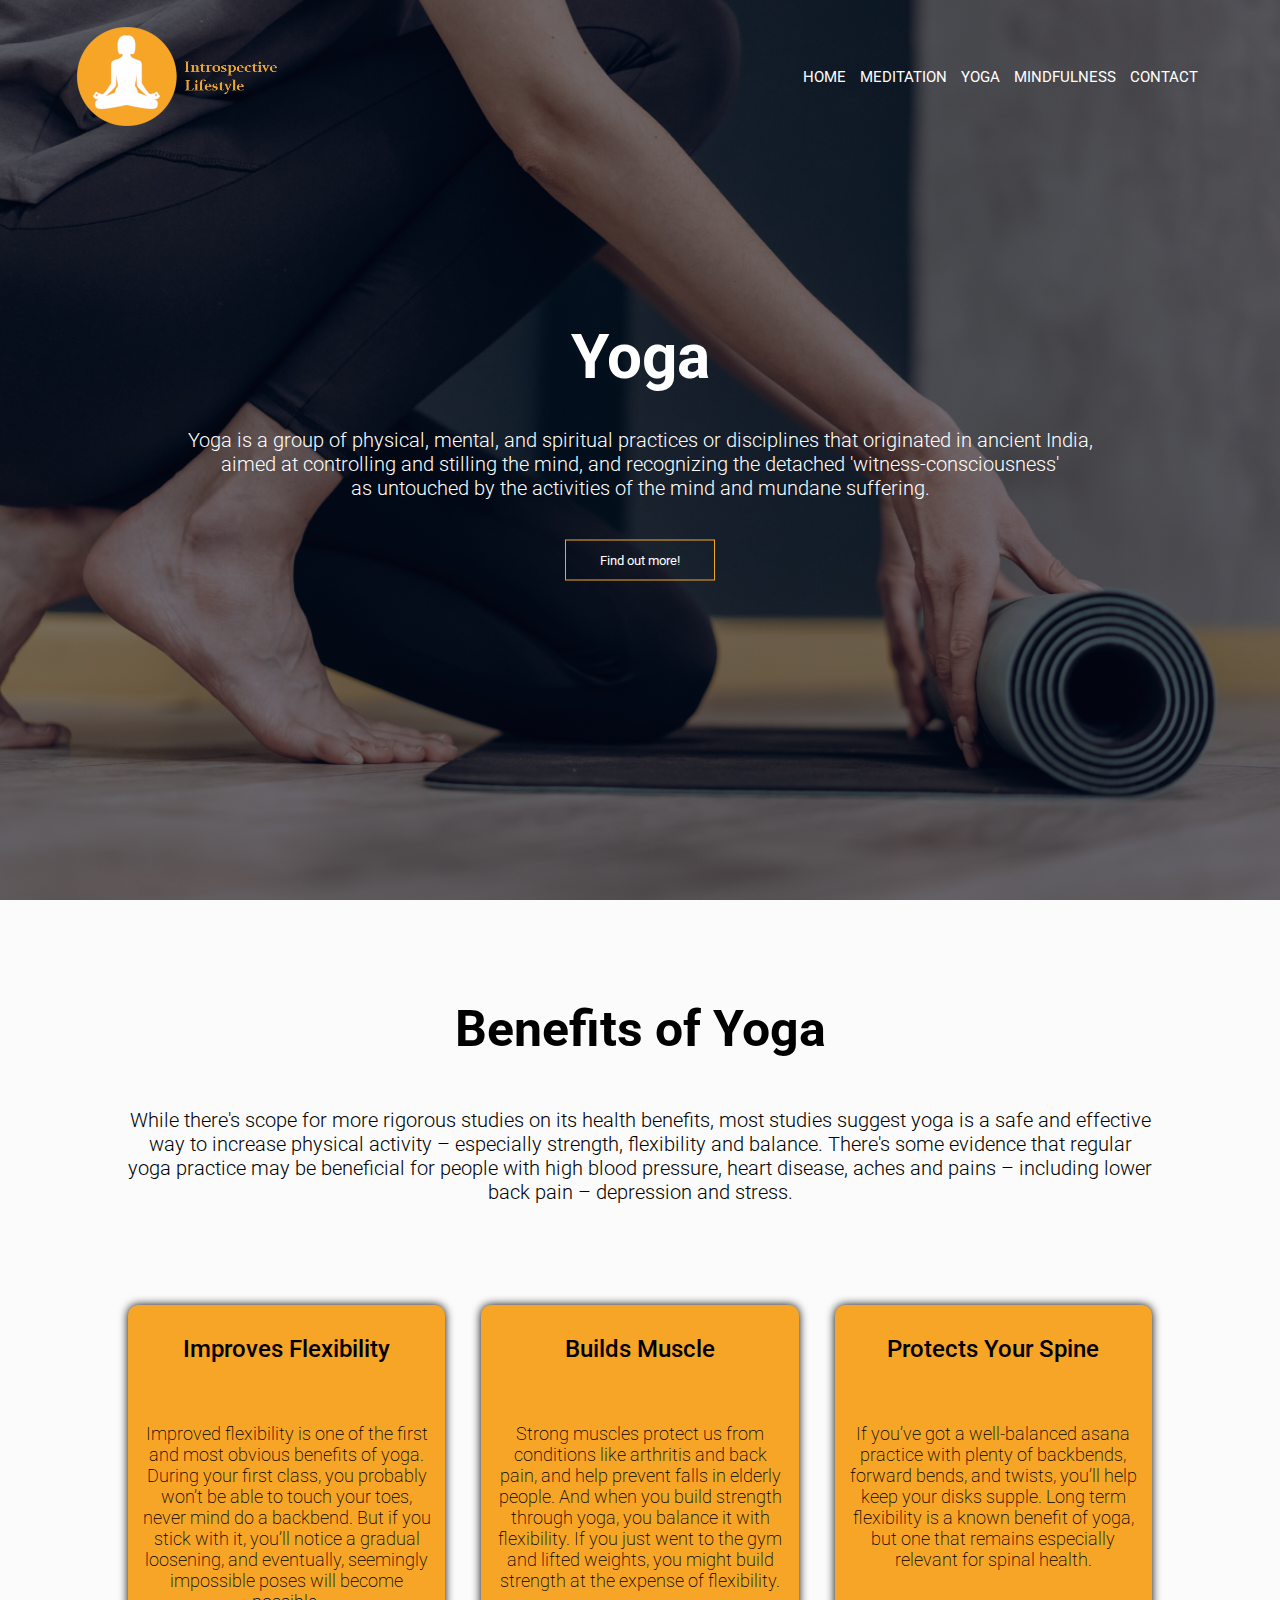
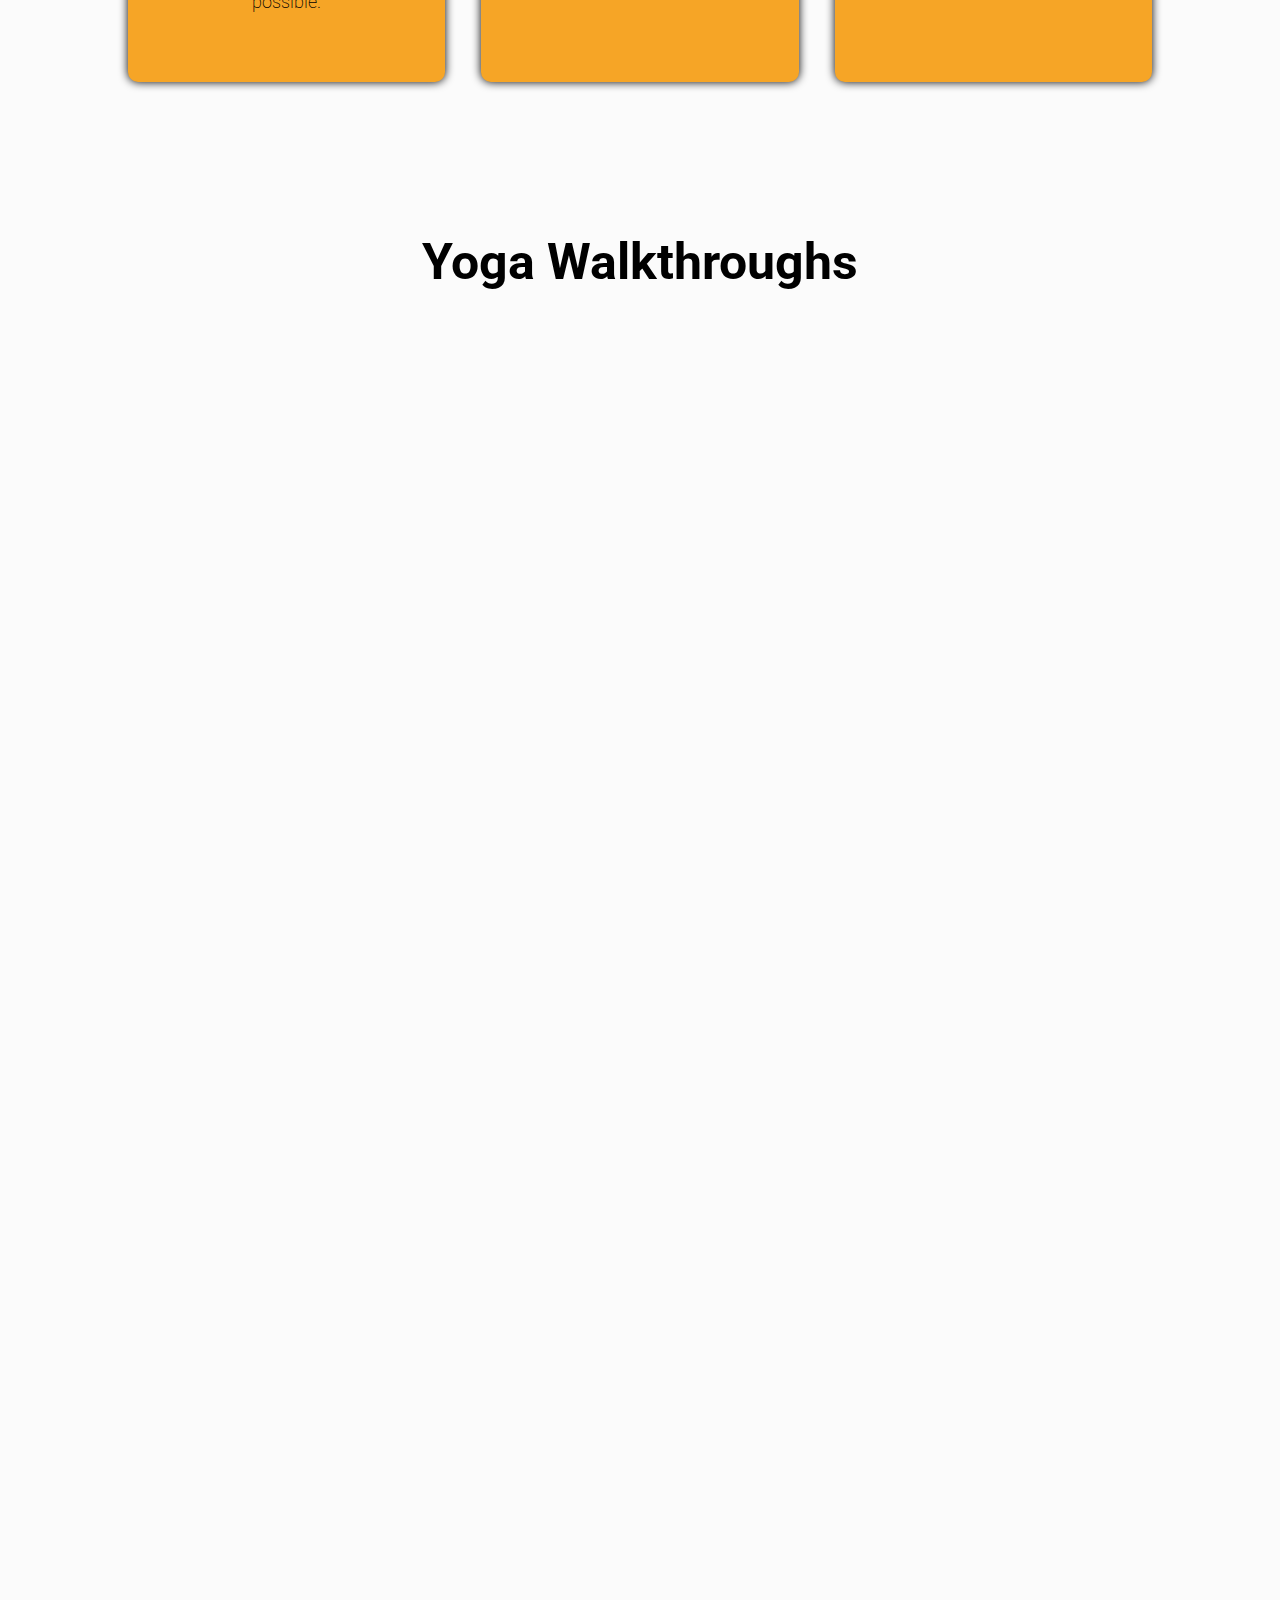
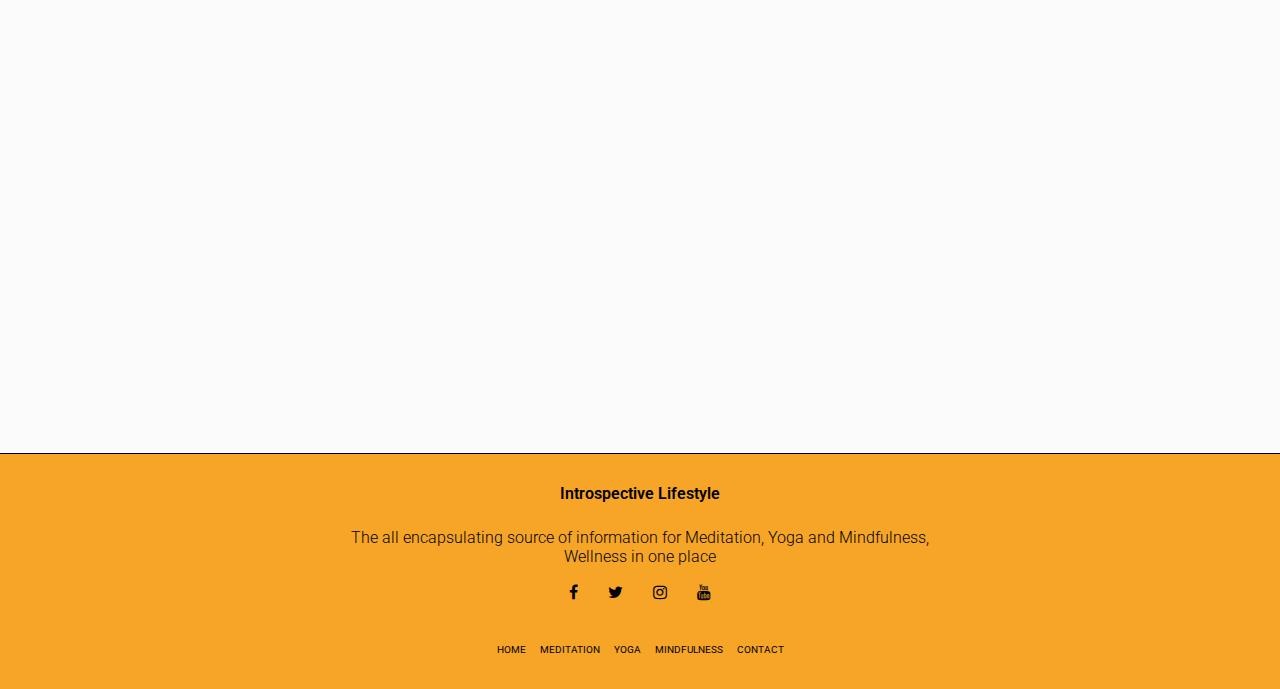
<file: yoga.html>
<!DOCTYPE html>
<html lang="en">

<head>
    <meta charset="UTF-8">
    <meta http-equiv="X-UA-Compatible" content="IE=edge">
    <meta name="viewport" content="width=device-width, initial-scale=1.0">
    <link rel="stylesheet" href="style.css">
    <link rel="preconnect" href="https://fonts.googleapis.com">
    <link rel="preconnect" href="https://fonts.gstatic.com" crossorigin>
    <link href="https://fonts.googleapis.com/css2?family=Roboto:wght@300;400;500;700&display=swap" rel="stylesheet">
    <link rel="stylesheet" href="https://cdnjs.cloudflare.com/ajax/libs/font-awesome/4.7.0/css/font-awesome.min.css">
    <title>Yoga</title>
</head>

<body>
    <section class="header-yoga">
        <nav>
            <!--introspective lifestyle logo-->
            <a href="index.html"><img src="media/images/Logo.png" alt="Logo"></a>
            <!--navigation bar-->
            <div class="nav-links">
                <ul>
                    <li><a href="index.html">HOME</a></li>
                    <li><a href="meditation.html">MEDITATION</a></li>
                    <li><a href="yoga.html">YOGA</a></li>
                    <li><a href="mindfulness.html">MINDFULNESS</a></li>
                    <li><a href="contact.html">CONTACT</a></li>
                </ul>
            </div>
        </nav>
        <div class="text-box">
            <!--title text on page-->
            <h1>Yoga</h1>
            <!--subtext for page explaining title-->
            <p>Yoga is a group of physical, mental, and spiritual practices or disciplines that originated in ancient
                India, <br>aimed at controlling and stilling the mind, and recognizing the detached
                'witness-consciousness' <br>as untouched by the activities of the mind and mundane suffering.</p>
            <!--hero button which brings the user to the next section of the page-->
            <a href="#more" class="hero-btn">Find out more!</a>
        </div>
    </section>
    <section id="more" class="wellness">
        <!--benefits of yoga section-->
        <h1>Benefits of Yoga</h1>
        <p>While there's scope for more rigorous studies on its health benefits, most studies suggest yoga is a safe and
            effective way to increase physical activity – especially strength, flexibility and balance.

            There's some evidence that regular yoga practice may be beneficial for people with high blood pressure,
            heart disease, aches and pains – including lower back pain – depression and stress.</p>
        <div class="box-row">
            <div class="box-col">
                <h2>Improves Flexibility</h2>
                <p>Improved flexibility is one of the first and most obvious benefits of yoga. During your first class,
                    you probably won’t be able to touch your toes, never mind do a backbend. But if you stick with it,
                    you’ll notice a gradual loosening, and eventually, seemingly impossible poses will become possible.
                </p>
            </div>
            <div class="box-col">
                <h2> Builds Muscle</h2>
                <p>Strong muscles protect us from conditions like arthritis and back pain, and help prevent falls in
                    elderly people. And when you build strength through yoga, you balance it with flexibility. If you
                    just went to the gym and lifted weights, you might build strength at the expense of flexibility.</p>
            </div>
            <div class="box-col">
                <h2>Protects Your Spine</h2>
                <p>If you’ve got a well-balanced asana practice with plenty of backbends, forward bends, and twists,
                    you’ll help keep your disks supple. Long term flexibility is a known benefit of yoga, but one that
                    remains especially relevant for spinal health.</p>
            </div>
        </div>
    </section>
    <!--what is wellness section-->
    <section class="what-wellness">
        <!--yoga walkthroughs with accompanying video-->
        <h1>Yoga Walkthroughs</h1>
        <iframe class="well-vid" width="560" height="315" src="https://www.youtube.com/embed/v7AYKMP6rOE"
            allow="accelerometer; autoplay; encrypted-media; gyroscope; picture-in-picture" allowfullscreen></iframe>
        <iframe class="well-vid" width="560" height="315" src="https://www.youtube.com/embed/VaoV1PrYft4"
            allow="accelerometer; autoplay; encrypted-media; gyroscope; picture-in-picture" allowfullscreen></iframe>
        <iframe class="well-vid" width="560" height="315" src="https://www.youtube.com/embed/yetbSrCW1TQ"
            allow="accelerometer; autoplay; encrypted-media; gyroscope; picture-in-picture" allowfullscreen></iframe>
    </section>
    <!--footer used across all pages-->
    <footer>
        <h4>Introspective Lifestyle</h4>
        <p>The all encapsulating source of information for Meditation, Yoga and Mindfulness, <br>Wellness in one place
        </p>
        <div class="icons">
            <a href="https://www.facebook.com/" target="_blank"><i class="fa fa-facebook"></i></a>
            <a href="https://www.twitter.com/" target="_blank"><i class="fa fa-twitter"></i></a>
            <a href="https://www.instagram.com/" target="_blank"><i class="fa fa-instagram"></i></a>
            <a href="https://www.youtube.com/" target="_blank"><i class="fa fa-youtube"></i></a>
        </div>
        <nav class="bottom">
            <div class="bottom-links">
                <ul>
                    <li><a href="index.html">HOME</a></li>
                    <li><a href="meditation.html">MEDITATION</a></li>
                    <li><a href="yoga.html">YOGA</a></li>
                    <li><a href="mindfulness.html">MINDFULNESS</a></li>
                    <li><a href="contact.html">CONTACT</a></li>
                </ul>
            </div>
        </nav>
    </footer>
</body>

</html>
</file>
<file: style.css>
*{
    margin: 0;
    padding:0;
    font-family: 'Roboto', sans-serif;
}
body {
    background: #fbfbfb;
}
.header {
    min-height: 100vh;
    width: 100%;
    background-image: linear-gradient(rgba(4, 9, 30, 0.5), rgba(4, 9, 30, 0.5)), url(media/images/Home.jpg);
    background-position: center;
    background-size: cover;
    position: relative;
}
nav{
    display: flex;
    padding: 2% 6%;
    justify-content: space-between;
    align-items: center;
}
nav img {
    width: 100%;
}
.nav-links {
    flex: 1;
    text-align: right;
}
.nav-links ul li {
    list-style: none;
    display: inline-block;
    padding: 20px 5px;
    position: relative;
}
.nav-links ul li a {
    color: white;
    text-decoration: none;
    font-size: 15px;
}
.nav-links ul li::after {
    content:'';
    width: 0%;
    height: 2px;
    background: #f6a526;
    display: block;
    margin: auto;
    transition: 1s;
}
.nav-links ul li:hover::after {
    width: 100%;
}

.text-box{
    width:90%;
    color: white;
    position: absolute;
    top: 50%;
    left: 50%;
    transform: translate(-50%,-50%);
    text-align: center;
}
.text-box h1 {
    font-size: 62px;
    color: white;
}
.text-box p {
    padding-top: 25px;
    margin: 10px 0 40px;
    font-size: 20px;
    color: white;
    font-weight: 300;
}
.hero-btn {
    display: inline-block;
    text-decoration: none;
    color: white;
    border: 1px solid #f6a526;
    padding: 12px 34px;
    font-size: 13px;
    background: transparent;
    position: relative;
    cursor: pointer;
}
.hero-btn:hover{
    border: 1px solid #f6a526;
    background: #f6a526;
    transition: 1s;
}
/*Wellness section*/
.wellness {
    width: 80%;
    margin: auto;
    text-align: center;
    padding-top: 100px;
    padding-bottom: 100px;
}
.wellness h1 {
    font-size: 50px;
}
.wellness p {
    font-size: 20px;
    padding-top: 50px;
    padding-bottom: 50px;
    font-weight: 300
}
.box-row{
    margin-top: 5%;
    display: flex;
    justify-content: space-between;
}
.box-col {
    flex-basis: 31%;
    background: #f6a526;
    border-radius: 10px;
    margin-bottom: 5%;
    padding: 20px 12px;
    box-sizing: border-box;
    box-shadow: 0 0 10px 0 black;
}
.box-col:hover{
    box-shadow: 0 0 20px 0 black;
    background: #fcddae;
    transition: 0.5s;
}
.box-col h2 {
    text-align: center;
    font-weight: 500;
    margin: 10px 0;
}
.box-col p {
    font-weight: 200;
    font-size: 18px;
}
.what-wellness h1 {
    text-align: center;
    font-size: 50px;
}
.well-vid {
    padding-top: 50px;
    border-width: 0px;
    width: 60%;
    height: 500px;
}
.what-wellness {
    text-align: center;
    padding-bottom: 100px;
}
footer {
    background: #f6a526;
    border-top: black solid 1px;
    width: 100%;
    text-align: center;
    padding: 10px 0;
}
footer h4 {
    margin-bottom: 25px;
    margin-top: 20px;
    font-weight: 600;
}
footer p {
    font-weight: 300;
}
.icons .fa {
    text-decoration: none;
    color: black;
    margin: 0 13px;
    cursor: pointer;
    padding: 18px 0;
}
.bottom {
    display: flex;
    padding: 0% 1%;
    justify-content: space-between;
    align-items: center;
}
.bottom-links {
    flex: 1;
    text-align: center;
}
.bottom-links ul li {
    list-style: none;
    display: inline-block;
    padding: 20px 5px;
    position: relative;
}
.bottom-links ul li a {
    color: black;
    text-decoration: none;
    font-size: 10px;
}
.bottom-links ul li::after {
    content:'';
    width: 0%;
    height: 2px;
    background: black;
    display: block;
    margin: auto;
    transition: 1s;
}
.bottom-links ul li:hover::after {
    width: 100%;
}
/*MEDITATION PAGE*/
.header-med {
    min-height: 100vh;
    width: 100%;
    background-image: linear-gradient(rgba(4, 9, 30, 0.5), rgba(4, 9, 30, 0.5)), url(media/images/ManMed.jpg);
    background-position: top right;
    background-size: cover;
    position: relative;
}
.med-benefits {
    width: 80%;
    margin: auto;
    text-align: center;
    padding-top: 100px;
    padding-bottom: 100px;
}
.med-benefits h2 {
    font-size: 50px;
}
.med-benefits p {
    padding-top: 50px;
    font-size: 20px;
    font-weight: 300
}
.info {
    padding-top: 50px;
}
.info p {
    padding-top: 25px;
}
/*YOGA SECTION*/
.header-yoga {
    min-height: 100vh;
    width: 100%;
    background-image: linear-gradient(rgba(4, 9, 30, 0.5), rgba(4, 9, 30, 0.5)), url(media/images/MatUnroll.jpg);
    background-position: center;
    background-size: cover;
    position: relative;
}
/*MINDFULNESS SECTION*/
.header-mind {
    min-height: 100vh;
    width: 100%;
    background-image: linear-gradient(rgba(4, 9, 30, 0.5), rgba(4, 9, 30, 0.5)), url(media/images/Mindfulness.jpg);
    background-size: cover;
    position: relative;
}
/*CONTACT SECTION*/
.header-contact {
    min-height: 100vh;
    width: 100%;
    background-image: linear-gradient(rgba(4, 9, 30, 0.5), rgba(4, 9, 30, 0.5)), url(media/images/Yoga.jpg );
    background-position: center;
    background-size: cover;
    position: relative;
}
.container {
    width: 80%;
    margin: 50px auto;
}
.container h1 {
    font-size: 40px;
    margin-bottom: 10px;
}
.container p {
    font-size: 14px;
    margin-bottom: 40px;
}
.contact-box {
    border: 1px solid #f6a526;
    background: #fcddae;
    display: flex;
}
.contact-left{
    flex-basis: 60%;
    padding: 40px 60px;
}
.input-row {
    display: flex;
    justify-content: space-between;
    margin-bottom: 20px;
}
.input-row .input-group{
    flex-basis: 45%;
}
input{
    width: 100%;
    border: none;
    border-bottom: 1px solid #ccc;
    outline: none;
    padding-bottom: 5px;
}
textarea {
    width: 100%;
    border: 1px solid #ccc;
    outline: none;
    padding: 10px;
    box-sizing: border-box;
}
label {
    margin-bottom: 6px;
    display: block;
}
button {
    background: #f6a526;
    width: 100px;
    border: none;
    outline: none;
    color: white;
    height: 35px;
    border-radius: 30px;
    margin-top: 20px;
    box-shadow: 0 0 2px 0 black;
}
/*Large mobile devices*/
@media (max-width: 900px) {
    .text-box h1 {
        font-size: 30px;
    }
    .text-box p {
        font-size: 16px;
    }
    .nav-links ul li a{
        font-size: 90%;
    }
    nav img {
        width: 90%;
        padding-top: 20px;
    }
    .box-row{
        flex-direction: column;
    }
    .well-vid {
        height: 50%;
        width: 80%;
    }
}
/*Medium mobile devices*/
@media (max-width: 500px) {
    .text-box h1 {
        font-size: 20px;
    }
    .text-box p {
        font-size: 15px;
    }
    .nav-links ul li a{
        display: inline-block;
        font-size: 70%;
        text-decoration: underline #f6a526 2px;
    }
    nav img {
        width: 60%;
        position: absolute;
        top: 50%;
        left: 50%;
        transform: translate(-50%,-220%);
        text-align: center;
    }
    .wellness p {
        font-size: 15px;
    }
    .box-row{
        flex-direction: column;
    }
    .box-row p {
        font-size: 18px;
    }
    .well-vid {
        height: 50%;
        width: 80%;
    }
    footer p {
        font-size: 15px;
    }
    .bottom-links ul li a{
        font-size: 12px;
        font-weight: 300;
    }
}
/*Small mobile devices*/
@media (max-width: 360px) {
    .text-box h1 {
        font-size: 20px;
    }
    .text-box p {
        font-size: 15px;
    }
    .nav-links ul li a{
        display: inline-block;
        font-size: 50%;
        text-decoration: underline #f6a526 2px;
    }
    nav img {
        width: 60%;
        position: absolute;
        top: 50%;
        left: 50%;
        transform: translate(-50%,-220%);
        text-align: center;
    }
    .box-row{
        flex-direction: column;
    }
    footer p {
        font-size: 11px;
    }
    .bottom-links ul li a{
        font-size: 8px;
        font-weight: 300;
    }
}
</file>
